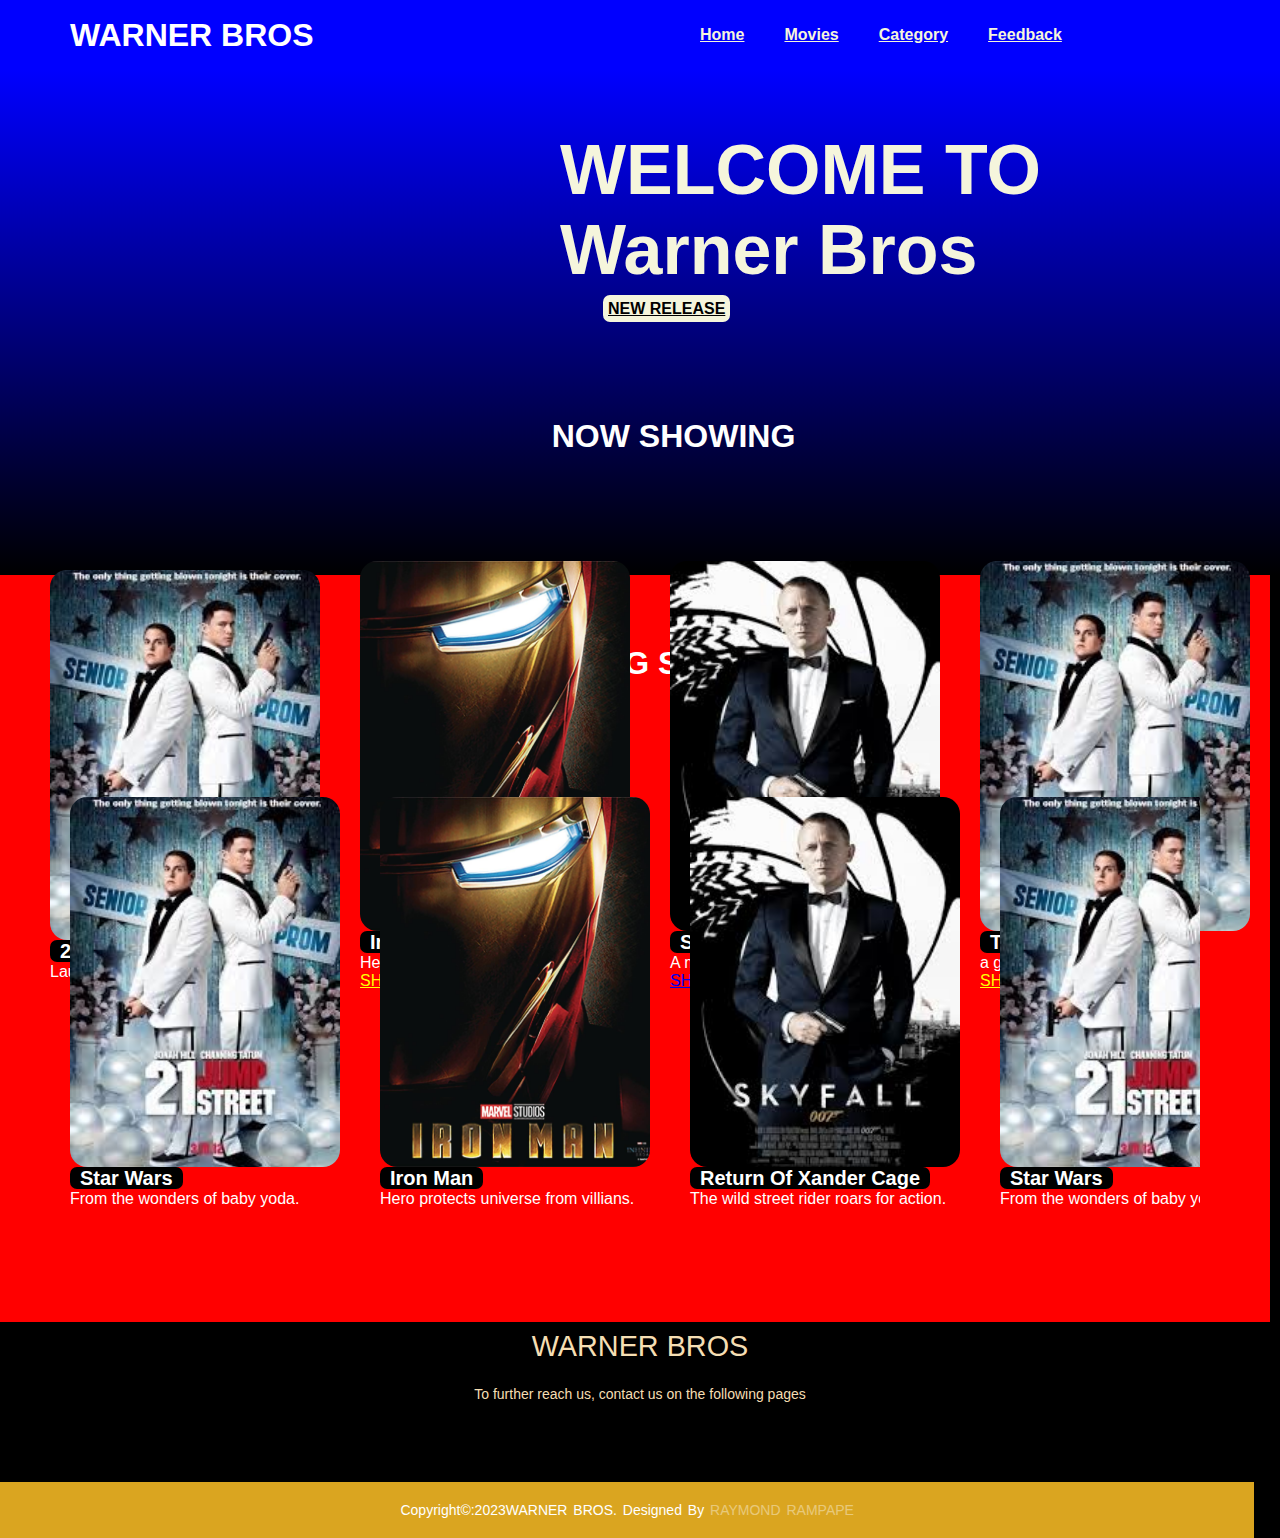
<file: index.html>
<html lang="en">

<head>
    <meta charset="UTF-8">
    <meta http-equiv="X-UA-Compatible" content="IE=edge">
    <meta name="viewport" content="width=device-width, initial-scale=1.0">
    <link rel="stylesheet" href="style.css">


    <title>WARNER BROS</title>

</head>

<body>
    <div class="navbar ">
        <div class="navbar-container ">

            <div class="logo-container ">
                <h1 class="logo ">WARNER BROS</h1>
            </div>
            <div class="menu-container ">
                <ul class="menu-list ">
                    <a style="color: beige; " href="home.html " class="menu-list-item active ">Home</a>
                    <a style="color: beige; " href="movies.html " class="menu-list-item active ">Movies</a>
                    <a style="color: beige; " href="category.html " class="menu-list-item active ">Category</a>
                    <a style="color: beige; " href=".html " class="menu-list-item active ">Feedback</a>

                </ul>
            </div>
            <!-- <div class="profile-container ">
                <img class="profile-picture " src="profile picture.png " alt="profile picture ">
                <div class="profile-text-container ">
                    <span class="profile-text ">Profile</span>
                    <i class="fa-solid fa-circle-chevron-down "></i>
                </div> -->

        </div>
    </div>
    </div>

    </div>
    <div class="container ">
        <div class="content-container ">
            <div class="featured-content " style="background: linear-gradient(to bottom, blue,BLACK ), url(images.html/ftbackground.jpg); ">
                <h1 class="featured-title ">WELCOME TO Warner Bros</h1>
                <a href="showtimes.html " class="featured-display-button ">NEW RELEASE</a>
                <p class="featured-desc </p>Now premiering Premium quality Movies
    </div>
    <div class=" movie-list-container ">
        <h1 class="movie-list-title ">NOW SHOWING</h1>
        <div class="movie-list-wrapper ">
            <div class="movie-list ">
                <div class="movie-list-item ">
                    <img class="movie-list-item-img " src="images.html/movie1.jpg " alt=" ">
                    <span class="movie-list-item-title ">21 Jump Street</span>
                    <p class="movie-list-item-desc ">Laugh your head off.</p>
                  

                </div>
                <div class="movie-list-item ">
                    <img class="movie-list-item-img " src="images.html/movie2.jpg " alt=" ">
                    <span class="movie-list-item-title ">Iron Man</span>
                    <p class="movie-list-item-desc ">Hero protects universe from villians.</p>
                    <a style="color: yellow; " href="showtimes.html ">SHOW TIMES</a>

                </div>
                <div class="movie-list-item ">
                    <img class="movie-list-item-img " src="images.html/movie3.jpg " alt=" ">
                    <span class="movie-list-item-title ">SkyFall</span>
                    <p class="movie-list-item-desc ">A man on a Mission.</p>
                    <a style="color: d; " href="showtimes.html ">SHOW TIMES</a>

                </div>
                <div class="movie-list-item ">
                    <img class="movie-list-item-img " src="images.html/movie1.jpg " alt=" ">
                    <span class="movie-list-item-title ">The WATCH</span>
                    <p class="movie-list-item-desc "> a group of losers.</p>
                    <a style="color: yellow; " href="showtimes.html ">SHOW TIMES</a>
                </div>
                <div class="movie-list-item ">
                    <img class="movie-list-item-img " src="images.html/movie1.jpg " alt=" ">
                    <span class="movie-list-item-title "></span>
                    <p class="movie-list-item-desc ">From the wonders of baby yoda.</p>
                    <a style="color: yellow; " href="showtimes.html ">SHOW TIMES</a>

                </div>
                <div class="movie-list-item ">
                    <img class="movie-list-item-img " src="images.html/movie1.jpg " alt=" ">
                    <span class="movie-list-item-title ">Star Wars</span>
                    <p class="movie-list-item-desc ">From the wonders of baby yoda.</p>
                    <a style="color: yellow; " href="showtimes.html ">SHOW TIMES</a>

                </div>
                <div class="movie-list-item ">
                    <img class="movie-list-item-img " src="images.html/movie1.jpg " alt=" ">
                    <span class="movie-list-item-title ">John Wick </span>
                    <p class="movie-list-item-desc ">From the wonders of baby yoda.</p>
                  

                </div>
            </div>
            <i class="fa-solid fa-angle-right arrow "></i>

        </div>
    </div>
    <div class="movie-list-container ">
        <h1 class="movie-list-title ">COMING SOON</h1>
        <div class="movie-list-wrapper ">
            <div class="movie-list ">
                <div class="movie-list-item ">
                    <img class="movie-list-item-img " src="images.html/movie1.jpg " alt=" ">
                    <span class="movie-list-item-title ">Star Wars</span>
                    <p class="movie-list-item-desc ">From the wonders of baby yoda.</p>
                   

                </div>
                <div class="movie-list-item ">
                    <img class="movie-list-item-img " src="images.html/movie2.jpg " alt=" ">
                    <span class="movie-list-item-title ">Iron Man</span>
                    <p class="movie-list-item-desc ">Hero protects universe from villians.</p>
                   

                </div>
                <div class="movie-list-item ">
                    <img class="movie-list-item-img " src="images.html/movie3.jpg " alt=" ">
                    <span class="movie-list-item-title ">Return Of Xander Cage</span>
                    <p class="movie-list-item-desc ">The wild street rider roars for action.</p>
                   

                </div>
                <div class="movie-list-item ">
                    <img class="movie-list-item-img " src="images.html/movie1.jpg " alt=" ">
                    <span class="movie-list-item-title ">Star Wars</span>
                    <p class="movie-list-item-desc ">From the wonders of baby yoda.</p>
                   

                </div>
                <div class="movie-list-item ">
                    <img class="movie-list-item-img " src="images.html/movie1.jpg " alt=" ">
                    <span class="movie-list-item-title ">Star Wars</span>
                    <p class="movie-list-item-desc ">From the wonders of baby yoda.</p>
                   

                </div>
                <div class="movie-list-item ">
                    <img class="movie-list-item-img " src="images.html/movie1.jpg " alt=" ">
                    <span class="movie-list-item-title ">Star Wars</span>
                    <p class="movie-list-item-desc ">From the wonders of baby yoda.</p>
                   

                </div>
                <div class="movie-list-item ">
                    <img class="movie-list-item-img " src="images.html/movie1.jpg " alt=" ">
                    <span class="movie-list-item-title ">Star Wars</span>
                    <p class="movie-list-item-desc ">From the wonders of baby yoda.</p>
                   

                </div>
            </div>
            <i class="fa-solid fa-angle-right arrow "></i>

        </div>
    </div>
    <script src="wrk.js "></script>
    <footer>
        <div class="footer-content ">
            <h3>WARNER BROS</h3>
            <p>To further reach us, contact us on the following pages</p>
            <ul class="socials ">
                <li><a href="https://web.facebook.com/spotlightcinemascrystal/?_rdc=1&_rdr "><i class="fa-brands fa-facebook-square "></i></a></li>
                <li><a href="contacts.html "><i class="fa-solid fa-phone-flip "></i> </a></li>
                <li><a href="https://twitter.com/newcapitol?lang=en "><i class="fa-brands fa-twitter "></i></a></li>
                <li><a href="https://www.youtube.com/channel/UCnQ8BVtqp7qteRo2V6X9BBw "><i class="fa-brands fa-youtube "></i></a></li>
                <li><a href="https://www.instagram.com/crystaltheatrect/?hl=en "><i class="fa-brands fa-instagram "></i></a></li>

            </ul>
        </div>
        <div class="footer-bottom ">
            <p>copyright&copy:2023WARNER BROS. designed by <span>RAYMOND Rampape</span></p>
        </div>
    </footer>
    </body>

</html>
</file>
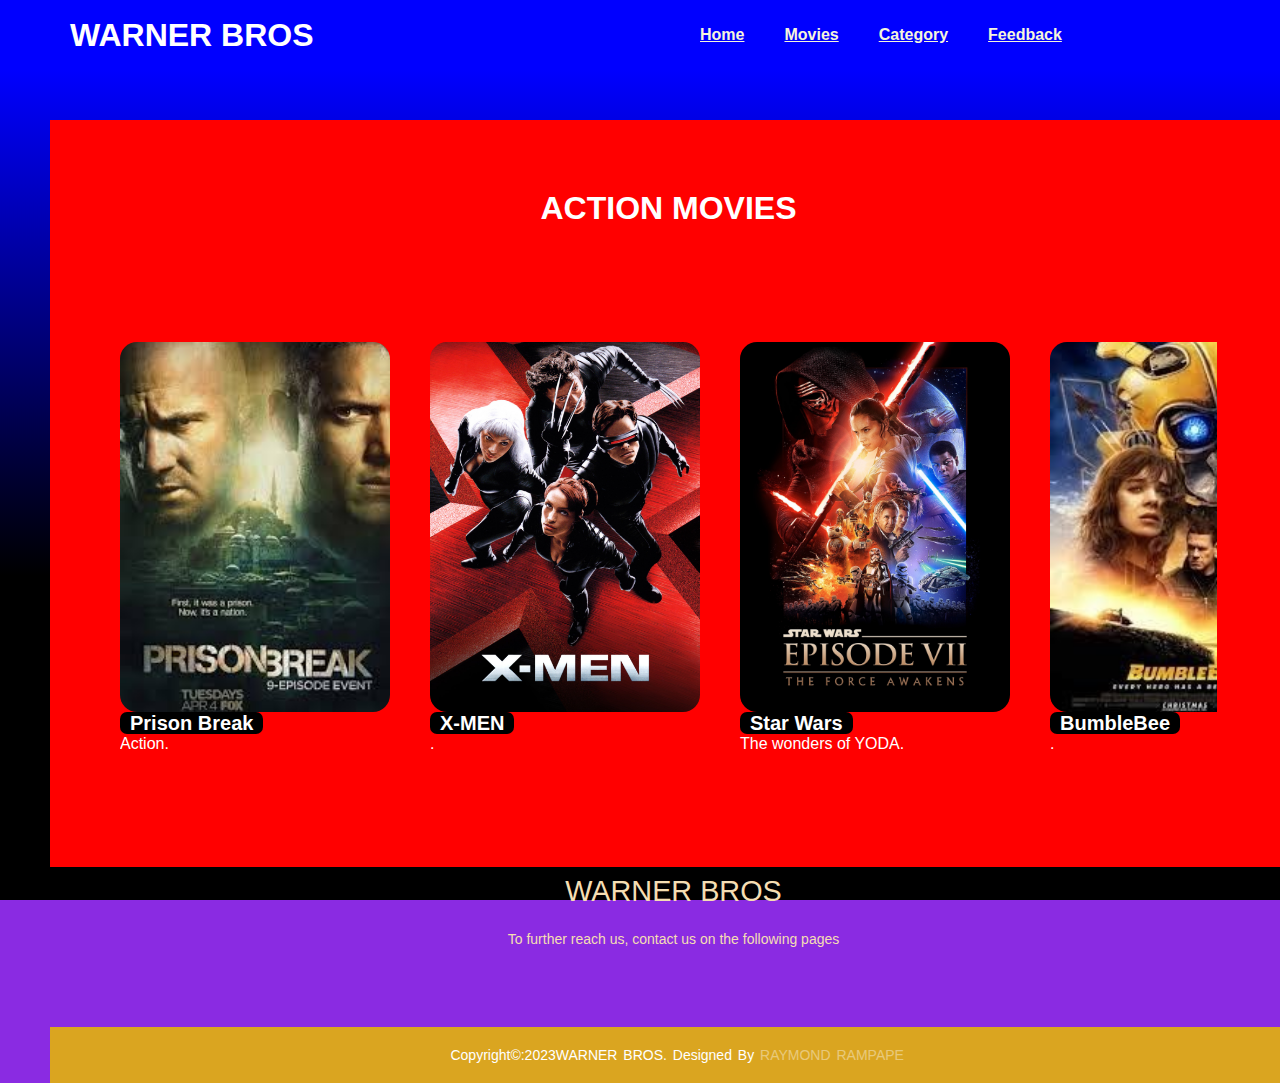
<file: action.html>
<html lang="en">

<head>
    <meta charset="UTF-8">
    <meta http-equiv="X-UA-Compatible" content="IE=edge">
    <meta name="viewport" content="width=device-width, initial-scale=1.0">
    <link rel="stylesheet" href="style.css">


    <title>WARNER BROS</title>

</head>

<body>
    <div class="navbar ">
        <div class="navbar-container ">

            <div class="logo-container ">
                <h1 class="logo ">WARNER BROS</h1>
            </div>
            <div class="menu-container ">
                <ul class="menu-list ">
                    <a style="color: beige; " href="home.html " class="menu-list-item active ">Home</a>
                    <a style="color: beige; " href="movies.html " class="menu-list-item active ">Movies</a>
                    <a style="color: beige; " href="category.html " class="menu-list-item active ">Category</a>
                  
                    <a style="color: beige; " href="Feedback.html " class="menu-list-item active ">Feedback</a>

                </ul>
            </div>
            <!-- <div class="profile-container ">
                <img class="profile-picture " src="profile picture.png " alt="profile picture ">
                <div class="profile-text-container ">
                    <span class="profile-text ">Profile</span>
                    <i class="fa-solid fa-circle-chevron-down "></i>
                </div> -->

        </div>
    </div>
    </div>

    </div>
    <div class="container ">
        <div class="content-container ">
            <div class="featured-content " style="background: linear-gradient(to bottom, blue, black), url(); ">
                <!-- <h1 class="featured-title ">Venom</h1> 
            <a href="showtimes.html " class="featured-display-button ">NEW RELEASE</a>
        <p class="featured-desc ">Now premiering the new and exclusive Venom, feast your eyes on the greatest 2022 has to start with, to view showtimes click below.</p>
        </div> -->
                <div class="movie-list-container ">
                    <h1 class="movie-list-title ">ACTION MOVIES</h1>
                    <div class="movie-list-wrapper ">
                        <div class="movie-list ">
                            <div class="movie-list-item ">
                                <img class="movie-list-item-img " src="images.html/action1.jpg " alt=" ">
                                <span class="movie-list-item-title ">Prison Break</span>
                                <p class="movie-list-item-desc ">Action.</p>
                               

                            </div>
                            <div class="movie-list-item ">
                                <img class="movie-list-item-img " src="images.html/action2.jpg " alt=" ">
                                <span class="movie-list-item-title ">X-MEN</span>
                                <p class="movie-list-item-desc "> .</p>
                               

                            </div>
                            <div class="movie-list-item ">
                                <img class="movie-list-item-img " src="images.html/action3.jpg " alt=" ">
                                <span class="movie-list-item-title ">Star Wars</span>
                                <p class="movie-list-item-desc ">The wonders of YODA.</p>
                               

                            </div>
                            <div class="movie-list-item ">
                                <img class="movie-list-item-img " src="images.html/action4.jpg " alt=" ">
                                <span class="movie-list-item-title ">BumbleBee </span>
                                <p class="movie-list-item-desc ">.</p>
                               
                            </div>
                            <div class="movie-list-item ">
                                <img class="movie-list-item-img " src="images.html/action5.jpg " alt=" ">
                                <span class="movie-list-item-title ">Tomb Raider</span>
                                <p class="movie-list-item-desc ">.</p>
                               

                            </div>
                            <div class="movie-list-item ">
                                <img class="movie-list-item-img " src="images.html/action6.jpg " alt=" ">
                                <span class="movie-list-item-title ">Knight And Day</span>
                                <p class="movie-list-item-desc ">Tom cruise .</p>
                               

                            </div>
                            <div class="movie-list-item ">
                                <img class="movie-list-item-img " src="images.html/action7.jpg " alt=" ">
                                <span class="movie-list-item-title ">WonderWoman</span>
                                <p class="movie-list-item-desc ">The master of a whip</p>
                                <a style="color:black; " href="showtimes.html ">SHOW TIMES</a>

                            </div>
                        </div>
                        <i class="fa-solid fa-angle-right arrow "></i>

                    </div>
                </div>
                <!-- <div class="movie-list-container ">
    <h1 class="movie-list-title ">COMING SOON</h1>
    <div class="movie-list-wrapper ">
        <div class="movie-list ">
            <div class="movie-list-item ">
                <img class="movie-list-item-img " src="images.html/movie1.jpg " alt=" ">
                <span class="movie-list-item-title ">Star Wars</span>
                <p class="movie-list-item-desc ">From the wonders of baby yoda.</p>
                <a style="color: red; " href="showtimes2.html ">SHOW TIMES</a>

            </div>
            <div class="movie-list-item ">
                <img class="movie-list-item-img " src="images.html/movie2.jpg " alt=" ">
                <span class="movie-list-item-title ">Iron Man</span>
                <p class="movie-list-item-desc ">Hero protects universe from villians.</p>
                <a style="color: red; " href="showtimes2.html ">SHOW TIMES</a>

            </div>
            <div class="movie-list-item ">
                <img class="movie-list-item-img " src="images.html/movie3.jpg " alt=" ">
                <span class="movie-list-item-title ">Return Of Xander Cage</span>
                <p class="movie-list-item-desc ">The wild street rider roars for action.</p>
                <a style="color: red; " href="showtimes2.html ">SHOW TIMES</a>

        </div>
        <div class="movie-list-item ">
            <img class="movie-list-item-img " src="images.html/movie1.jpg " alt=" ">
            <span class="movie-list-item-title ">Star Wars</span>
            <p class="movie-list-item-desc ">From the wonders of baby yoda.</p>
            <a style="color: red; " href="showtimes2.html ">SHOW TIMES</a>

        </div>
        <div class="movie-list-item ">
            <img class="movie-list-item-img " src="images.html/movie1.jpg " alt=" ">
            <span class="movie-list-item-title ">Star Wars</span>
            <p class="movie-list-item-desc ">From the wonders of baby yoda.</p>
            <a style="color: red; " href="showtimes2.html ">SHOW TIMES</a>

        </div>
        <div class="movie-list-item ">
            <img class="movie-list-item-img " src="images.html/movie1.jpg " alt=" ">
            <span class="movie-list-item-title ">Star Wars</span>
            <p class="movie-list-item-desc ">From the wonders of baby yoda.</p>
            <a style="color: red; " href="showtimes2.html ">SHOW TIMES</a>

        </div>
        <div class="movie-list-item ">
            <img class="movie-list-item-img " src="images.html/movie1.jpg " alt=" ">
            <span class="movie-list-item-title ">Star Wars</span>
            <p class="movie-list-item-desc ">From the wonders of baby yoda.</p>
            <a style="color: red; " href="showtimes2.html ">SHOW TIMES</a>

        </div>
    </div>
            <i class="fa-solid fa-angle-right arrow "></i>
            
        </div>
    </div> -->
                <script src="wrk.js "></script>
                <footer>
                    <div class="footer-content ">
                        <h3>WARNER BROS</h3>
                        <p>To further reach us, contact us on the following pages</p>
                        <ul class="socials ">
                            <li><a href="https://web.facebook.com/spotlightcinemascrystal/?_rdc=1&_rdr "><i class="fa-brands fa-facebook-square "></i></a></li>
                            <li><a href="contacts.html "><i class="fa-solid fa-phone-flip "></i> </a></li>
                            <li><a href="https://twitter.com/newcapitol?lang=en "><i class="fa-brands fa-twitter "></i></a></li>
                            <li><a href="https://www.youtube.com/channel/UCe-K8nBrWFaHBvNmqzhHHtQ "><i class="fa-brands fa-youtube "></i></a></li>
                            <li><a href="https://www.instagram.com/crystaltheatrect/?hl=en "><i class="fa-brands fa-instagram "></i></a></li>

                        </ul>
                    </div>
                    <div class="footer-bottom ">
                        <p>copyright&copy:2023WARNER BROS. designed by <span>RAYMOND Rampape</span></p>
                    </div>
                </footer>
</body>

</html>
</file>
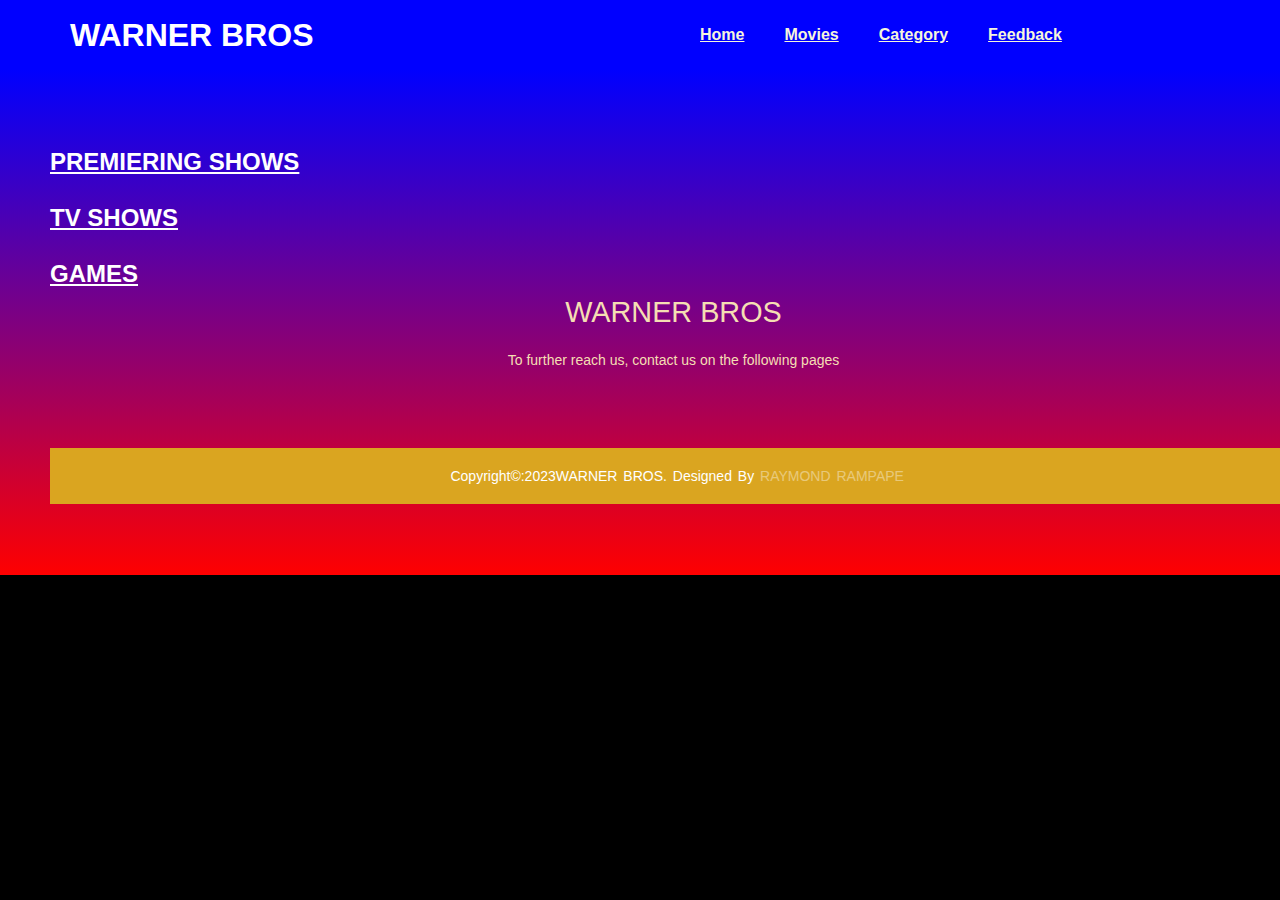
<file: category.html>
<html lang="en">

<head>
    <meta charset="UTF-8">
    <meta http-equiv="X-UA-Compatible" content="IE=edge">
    <meta name="viewport" content="width=device-width, initial-scale=1.0">
    <link rel="stylesheet" href="style.css">


    <title>WARNER BROS</title>

</head>

<body>
    <div class="navbar ">
        <div class="navbar-container ">

            <div class="logo-container ">
                <h1 class="logo ">WARNER BROS</h1>
            </div>
            <div class="menu-container ">
                <ul class="menu-list ">
                    <a style="color: beige; " href="home.html " class="menu-list-item active ">Home</a>
                    <a style="color: beige; " href="movies.html " class="menu-list-item active ">Movies</a>
                    <a style="color: beige; " href="category.html " class="menu-list-item active ">Category</a>
                  
                    <a style="color: beige; " href="Feedback.html " class="menu-list-item active ">Feedback</a>

                </ul>
            </div>
            <!-- <div class="profile-container ">
                <img class="profile-picture " src="profile picture.png " alt="profile picture ">
                <div class="profile-text-container ">
                    <span class="profile-text ">Profile</span>
                    <i class="fa-solid fa-circle-chevron-down "></i>
                </div> -->

        </div>
    </div>
    </div>

    </div>
    <div class="container ">
        <div class="content-container ">
            <div class="featured-content " style="background: linear-gradient(to bottom, blue, red), url(); ">
                <!-- <h1 class="featured-title ">Venom</h1>
            <a href="showtimes.html " class="featured-display-button ">NEW RELEASE</a>
        <p class="featured-desc ">Now premiering the new and exclusive Venom, feast your eyes on the greatest 2022 has to start with, to view showtimes click below.</p>
        </div> -->
                <div>
                    <i class="fa-solid fa-bars luno "></i>
                    <h2>
                        <br>
                        <a style="color:white; " href="action.html ">PREMIERING SHOWS</a><br>
                        <br>
                        <a style="color:white; " href="comedy.html ">TV SHOWS</a><br>
                        <br>
                        <a style="color: white; " href="horror.html ">GAMES</a><br>



                    </h2>
                </div>
                <!-- <div class="movie-list-container ">
            <h1 class="movie-list-title ">NOW SHOWING</h1>
            <div class="movie-list-wrapper ">
                <div class="movie-list ">
                    <div class="movie-list-item ">
                        <img class="movie-list-item-img " src="images.html/movie1.jpg " alt=" ">
                        <span class="movie-list-item-title ">Star Wars</span>
                        <p class="movie-list-item-desc ">From the wonders of baby yoda.</p>
                        <a style="color: red; " href="showtimes.html ">SHOW TIMES</a>

                    </div>
                    <div class="movie-list-item ">
                        <img class="movie-list-item-img " src="images.html/movie2.jpg " alt=" ">
                        <span class="movie-list-item-title ">Iron Man</span>
                        <p class="movie-list-item-desc ">Hero protects universe from villians.</p>
                        <a style="color: red; " href="showtimes.html ">SHOW TIMES</a>

                    </div><div class="movie-list-item ">
                        <img class="movie-list-item-img " src="images.html/movie3.jpg " alt=" ">
                        <span class="movie-list-item-title ">Return Of Xander Cage</span>
                        <p class="movie-list-item-desc ">The wild street rider roars for action.</p>
                        <a style="color: red; " href="showtimes.html ">SHOW TIMES</a>
                   
            </div>
            <div class="movie-list-item ">
                <img class="movie-list-item-img " src="images.html/movie1.jpg " alt=" ">
                <span class="movie-list-item-title ">Star Wars</span>
                <p class="movie-list-item-desc ">From the wonders of baby yoda.</p>
                <a style="color: red; " href="showtimes.html ">SHOW TIMES</a>
            </div>
            <div class="movie-list-item ">
                <img class="movie-list-item-img " src="images.html/movie1.jpg " alt=" ">
                <span class="movie-list-item-title ">Star Wars</span>
                <p class="movie-list-item-desc ">From the wonders of baby yoda.</p>
                <a style="color: red; " href="showtimes.html ">SHOW TIMES</a>

            </div>
            <div class="movie-list-item ">
                <img class="movie-list-item-img " src="images.html/movie1.jpg " alt=" ">
                <span class="movie-list-item-title ">Star Wars</span>
                <p class="movie-list-item-desc ">From the wonders of baby yoda.</p>
                <a style="color: red; " href="showtimes.html ">SHOW TIMES</a>

            </div>
            <div class="movie-list-item ">
                <img class="movie-list-item-img " src="images.html/movie1.jpg " alt=" ">
                <span class="movie-list-item-title ">Star Wars</span>
                <p class="movie-list-item-desc ">From the wonders of baby yoda.</p>
                <a style="color: red; " href="showtimes.html ">SHOW TIMES</a>

            </div>
        </div>
        <i class="fa-solid fa-angle-right arrow "></i>
      
    </div> -->
                <!-- </div>
<div class="movie-list-container ">
    <h1 class="movie-list-title ">COMING SOON</h1>
    <div class="movie-list-wrapper ">
        <div class="movie-list ">
            <div class="movie-list-item ">
                <img class="movie-list-item-img " src="images.html/movie1.jpg " alt=" ">
                <span class="movie-list-item-title ">Star Wars</span>
                <p class="movie-list-item-desc ">From the wonders of baby yoda.</p>
                <a style="color: red; " href="showtimes.html ">SHOW TIMES</a>

            </div>
            <div class="movie-list-item ">
                <img class="movie-list-item-img " src="images.html/movie2.jpg " alt=" ">
                <span class="movie-list-item-title ">Iron Man</span>
                <p class="movie-list-item-desc ">Hero protects universe from villians.</p>
                <a style="color: red; " href="showtimes.html ">SHOW TIMES</a>

            </div>
            <div class="movie-list-item ">
                <img class="movie-list-item-img " src="images.html/movie3.jpg " alt=" ">
                <span class="movie-list-item-title ">Return Of Xander Cage</span>
                <p class="movie-list-item-desc ">The wild street rider roars for action.</p>
                <a style="color: red; " href="showtimes.html ">SHOW TIMES</a>

        </div>
        <div class="movie-list-item ">
            <img class="movie-list-item-img " src="images.html/movie1.jpg " alt=" ">
            <span class="movie-list-item-title ">Star Wars</span>
            <p class="movie-list-item-desc ">From the wonders of baby yoda.</p>
            <a style="color: red; " href="showtimes.html ">SHOW TIMES</a>

        </div>
        <div class="movie-list-item ">
            <img class="movie-list-item-img " src="images.html/movie1.jpg " alt=" ">
            <span class="movie-list-item-title ">Star Wars</span>
            <p class="movie-list-item-desc ">From the wonders of baby yoda.</p>
            <a style="color: red; " href="showtimes.html ">SHOW TIMES</a>

        </div>
        <div class="movie-list-item ">
            <img class="movie-list-item-img " src="images.html/movie1.jpg " alt=" ">
            <span class="movie-list-item-title ">Star Wars</span>
            <p class="movie-list-item-desc ">From the wonders of baby yoda.</p>
            <a style="color: red; " href="showtimes.html ">SHOW TIMES</a>

        </div>
        <div class="movie-list-item ">
            <img class="movie-list-item-img " src="images.html/movie1.jpg " alt=" ">
            <span class="movie-list-item-title ">Star Wars</span>
            <p class="movie-list-item-desc ">From the wonders of baby yoda.</p>
            <a style="color: red; " href="showtimes.html ">SHOW TIMES</a>

        </div>
    </div>
            <i class="fa-solid fa-angle-right arrow "></i>
            
        </div>
    </div>
    <script src="wrk.js "></script> -->
                <footer>
                    <div class="footer-content ">
                        <h3>WARNER BROS</h3>
                        <p>To further reach us, contact us on the following pages</p>
                        <ul class="socials ">
                            <li><a href="https://web.facebook.com/spotlightcinemascrystal/?_rdc=1&_rdr "><i class="fa-brands fa-facebook-square "></i></a></li>
                            <li><a href="contacts.html "><i class="fa-solid fa-phone-flip "></i> </a></li>
                            <li><a href="https://twitter.com/newcapitol?lang=en "><i class="fa-brands fa-twitter "></i></a></li>
                            <li><a href="https://www.youtube.com/channel/UCe-K8nBrWFaHBvNmqzhHHtQ "><i class="fa-brands fa-youtube "></i></a></li>
                            <li><a href="https://www.instagram.com/crystaltheatrect/?hl=en "><i class="fa-brands fa-instagram "></i></a></li>

                        </ul>
                    </div>
                    <div class="footer-bottom ">
                        <p>copyright&copy:2023WARNER BROS. designed by <span>RAYMOND Rampape</span></p>
                    </div>
                </footer>
</body>

</html>
</file>
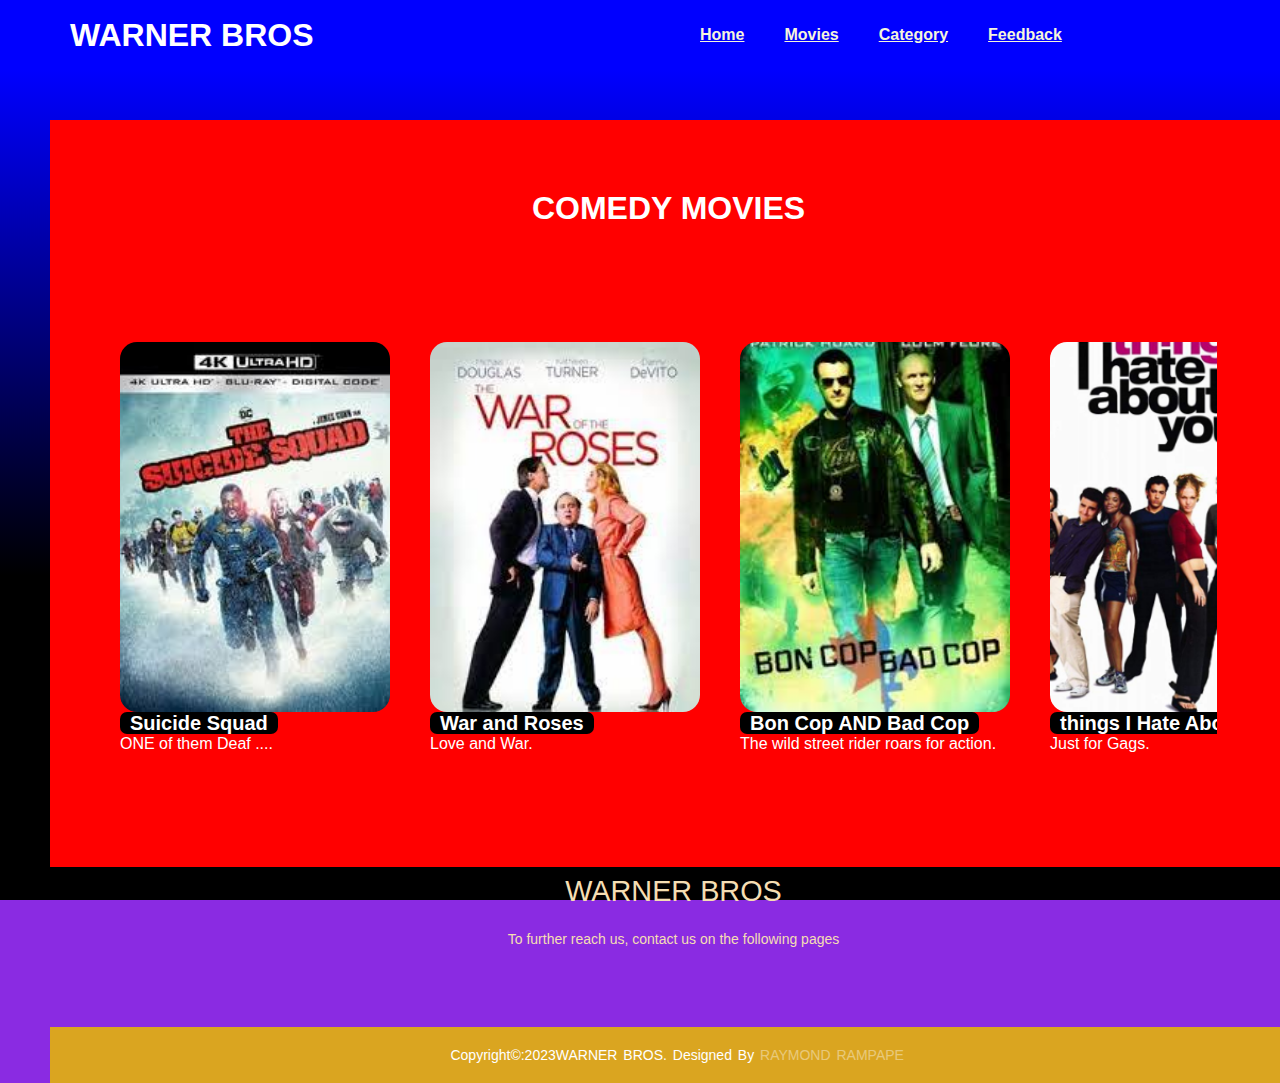
<file: comedy.html>
<html lang="en">

<head>
    <meta charset="UTF-8">
    <meta http-equiv="X-UA-Compatible" content="IE=edge">
    <meta name="viewport" content="width=device-width, initial-scale=1.0">
    <link rel="stylesheet" href="style.css">


    <title>WARNER BROS</title>

</head>

<body>
    <div class="navbar ">
        <div class="navbar-container ">

            <div class="logo-container ">
                <h1 class="logo ">WARNER BROS</h1>
            </div>
            <div class="menu-container ">
                <ul class="menu-list ">
                    <a style="color: beige; " href="home.html " class="menu-list-item active ">Home</a>
                    <a style="color: beige; " href="movies.html " class="menu-list-item active ">Movies</a>
                    <a style="color: beige; " href="category.html " class="menu-list-item active ">Category</a>
                   
                    <a style="color: beige; " href="Feedback.html " class="menu-list-item active ">Feedback</a>

                </ul>
            </div>
            <!-- <div class="profile-container ">
                <img class="profile-picture " src="profile picture.png " alt="profile picture ">
                <div class="profile-text-container ">
                    <span class="profile-text ">Profile</span>
                    <i class="fa-solid fa-circle-chevron-down "></i>
                </div> -->

        </div>
    </div>
    </div>

    </div>
    <div class="container ">
        <div class="content-container ">
            <div class="featured-content " style="background: linear-gradient(to bottom, blue, black), url(); ">
                <!-- <h1 class="featured-title ">Venom</h1> 
            <a href="showtimes.html " class="featured-display-button ">NEW RELEASE</a>
        <p class="featured-desc ">Now premiering the new and exclusive Venom, feast your eyes on the greatest 2022 has to start with, to view showtimes click below.</p>
        </div> -->
                <div class="movie-list-container ">
                    <h1 class="movie-list-title ">COMEDY MOVIES</h1>
                    <div class="movie-list-wrapper ">
                        <div class="movie-list ">
                            <div class="movie-list-item ">
                                <img class="movie-list-item-img " src="images.html/comedy1.jpg " alt=" ">
                                <span class="movie-list-item-title ">Suicide Squad</span>
                                <p class="movie-list-item-desc ">ONE of them Deaf ....</p>
                               

                            </div>
                            <div class="movie-list-item ">
                                <img class="movie-list-item-img " src="images.html/comedy2.jpg " alt=" ">
                                <span class="movie-list-item-title ">War and Roses</span>
                                <p class="movie-list-item-desc ">Love and War.</p>
                               

                            </div>
                            <div class="movie-list-item ">
                                <img class="movie-list-item-img " src="images.html/comedy3.jpg " alt=" ">
                                <span class="movie-list-item-title ">Bon Cop AND Bad Cop</span>
                                <p class="movie-list-item-desc ">The wild street rider roars for action.</p>
                               

                            </div>
                            <div class="movie-list-item ">
                                <img class="movie-list-item-img " src="images.html/comedy4.jpg " alt=" ">
                                <span class="movie-list-item-title ">things I Hate About YOU</span>
                                <p class="movie-list-item-desc ">Just for Gags.</p>
                               
                            </div>
                            <div class="movie-list-item ">
                                <img class="movie-list-item-img " src="images.html/comedy5.jpg " alt=" ">
                                <span class="movie-list-item-title ">Pitch Perfect</span>
                                <p class="movie-list-item-desc ">Singing .</p>
                               

                            </div>
                            <div class="movie-list-item ">
                                <img class="movie-list-item-img " src="images.html/comedy6.jpg " alt=" ">
                                <span class="movie-list-item-title ">2 Guns</span>
                                <p class="movie-list-item-desc ">2 idiots with Guns.</p>
                               

                            </div>
                            <div class="movie-list-item ">
                                <img class="movie-list-item-img " src="images.html/comedy7.jpg " alt=" ">
                                <span class="movie-list-item-title ">Madea</span>
                                <p class="movie-list-item-desc ">Madea .</p>
                               

                            </div>
                        </div>
                        <i class="fa-solid fa-angle-right arrow "></i>

                    </div>
                </div>
                <!-- <div class="movie-list-container ">
    <h1 class="movie-list-title ">COMING SOON</h1>
    <div class="movie-list-wrapper ">
        <div class="movie-list ">
            <div class="movie-list-item ">
                <img class="movie-list-item-img " src="images.html/movie1.jpg " alt=" ">
                <span class="movie-list-item-title ">Star Wars</span>
                <p class="movie-list-item-desc ">From the wonders of baby yoda.</p>
                <a style="color: red; " href="showtimes2.html ">SHOW TIMES</a>

            </div>
            <div class="movie-list-item ">
                <img class="movie-list-item-img " src="images.html/movie2.jpg " alt=" ">
                <span class="movie-list-item-title ">Iron Man</span>
                <p class="movie-list-item-desc ">Hero protects universe from villians.</p>
                <a style="color: red; " href="showtimes2.html ">SHOW TIMES</a>

            </div>
            <div class="movie-list-item ">
                <img class="movie-list-item-img " src="images.html/movie3.jpg " alt=" ">
                <span class="movie-list-item-title ">Return Of Xander Cage</span>
                <p class="movie-list-item-desc ">The wild street rider roars for action.</p>
                <a style="color: red; " href="showtimes2.html ">SHOW TIMES</a>

        </div>
        <div class="movie-list-item ">
            <img class="movie-list-item-img " src="images.html/movie1.jpg " alt=" ">
            <span class="movie-list-item-title ">Star Wars</span>
            <p class="movie-list-item-desc ">From the wonders of baby yoda.</p>
            <a style="color: red; " href="showtimes2.html ">SHOW TIMES</a>

        </div>
        <div class="movie-list-item ">
            <img class="movie-list-item-img " src="images.html/movie1.jpg " alt=" ">
            <span class="movie-list-item-title ">Star Wars</span>
            <p class="movie-list-item-desc ">From the wonders of baby yoda.</p>
            <a style="color: red; " href="showtimes2.html ">SHOW TIMES</a>

        </div>
        <div class="movie-list-item ">
            <img class="movie-list-item-img " src="images.html/movie1.jpg " alt=" ">
            <span class="movie-list-item-title ">Star Wars</span>
            <p class="movie-list-item-desc ">From the wonders of baby yoda.</p>
            <a style="color: red; " href="showtimes2.html ">SHOW TIMES</a>

        </div>
        <div class="movie-list-item ">
            <img class="movie-list-item-img " src="images.html/movie1.jpg " alt=" ">
            <span class="movie-list-item-title ">Star Wars</span>
            <p class="movie-list-item-desc ">From the wonders of baby yoda.</p>
            <a style="color: red; " href="showtimes2.html ">SHOW TIMES</a>

        </div>
    </div>
            <i class="fa-solid fa-angle-right arrow "></i>
            
        </div>
    </div> -->
                <script src="wrk.js "></script>
                <footer>
                    <div class="footer-content ">
                        <h3>WARNER BROS</h3>
                        <p>To further reach us, contact us on the following pages</p>
                        <ul class="socials ">
                            <li><a href="https://web.facebook.com/spotlightDiamongtheatre/?_rdc=1&_rdr "><i class="fa-brands fa-facebook-square "></i></a></li>
                            <li><a href="contacts.html "><i class="fa-solid fa-phone-flip "></i> </a></li>
                            <li><a href="https://twitter.com/newcapitol?lang=en "><i class="fa-brands fa-twitter "></i></a></li>
                            <li><a href="https://www.youtube.com/channel/UCe-K8nBrWFaHBvNmqzhHHtQ "><i class="fa-brands fa-youtube "></i></a></li>
                            <li><a href="https://www.instagram.com/DiamondTheatre/?hl=en "><i class="fa-brands fa-instagram "></i></a></li>

                        </ul>
                    </div>
                    <div class="footer-bottom ">
                        <p>copyright&copy:2023WARNER BROS. designed by <span>RAYMOND Rampape</span></p>
                    </div>
                </footer>
</body>

</html>
</file>
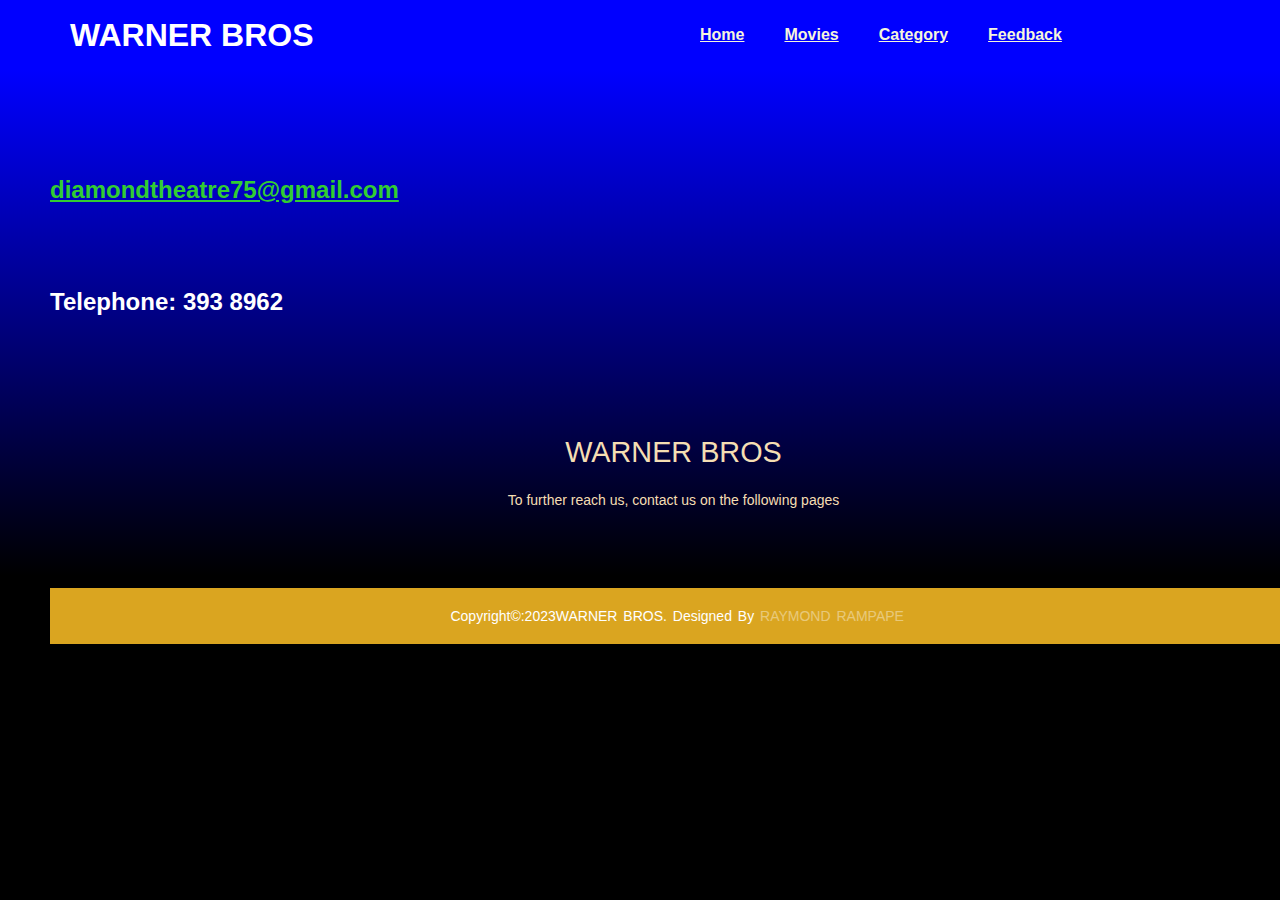
<file: contacts.html>
<html lang="en">

<head>
    <meta charset="UTF-8">
    <meta http-equiv="X-UA-Compatible" content="IE=edge">
    <meta name="viewport" content="width=device-width, initial-scale=1.0">
    <link rel="stylesheet" href="style.css">


    <title>WARNER BROS</title>

</head>

<body>
    <div class="navbar ">
        <div class="navbar-container ">

            <div class="logo-container ">
                <h1 class="logo ">WARNER BROS</h1>
            </div>
            <div class="menu-container ">
                <ul class="menu-list ">
                    <a style="color: beige; " href="home.html " class="menu-list-item active ">Home</a>
                    <a style="color: beige; " href="movies.html " class="menu-list-item active ">Movies</a>
                    <a style="color: beige; " href="category.html " class="menu-list-item active ">Category</a>
                  
                    <a style="color: beige; " href="Feedback.html " class="menu-list-item active ">Feedback</a>

                </ul>
            </div>
            <!-- <div class="profile-container ">
                <img class="profile-picture " src="profile picture.png " alt="profile picture ">
                <div class="profile-text-container ">
                    <span class="profile-text ">Profile</span>
                    <i class="fa-solid fa-circle-chevron-down "></i>
                </div> -->

        </div>
    </div>
    </div>

    </div>
    <div class="container ">
        <div class="content-container ">
            <div class="featured-content " style="background: linear-gradient(to bottom, blue, black), url(images.html/ftbackground.jpg); ">
                <div>
                    <h2><br>
                        <br>
                        <a style="color:limegreen ; " href="diamondtheatre75@gmail.com ">diamondtheatre75@gmail.com</a><br><br>
                        <br>
                        <br>
                        <p>Telephone: 393 8962</p><br>
                        <br>
                        <br>
                        <br>
                    </h2>
                </div>
                <!-- <h1 class="featured-title ">Venom</h1>
            <a href="showtimes2.html " class="featured-display-button ">OUT ON!</a>
        <p class="featured-desc ">Now premiering the new and exclusive Venom, feast your eyes on the greatest 2022 has to start with, to view showtimes click below.</p>
        </div> -->
                <!-- <div class="movie-list-container ">
            <h1 class="movie-list-title ">NOW SHOWING</h1>
            <div class="movie-list-wrapper ">
                <div class="movie-list ">
                    <div class="movie-list-item ">
                        <img class="movie-list-item-img " src="images.html/movie1.jpg " alt=" ">
                        <span class="movie-list-item-title ">Star Wars</span>
                        <p class="movie-list-item-desc ">From the wonders of baby yoda.</p>
                        <a style="color: red; " href="showtimes.html ">SHOW TIMES</a>

                    </div>
                    <div class="movie-list-item ">
                        <img class="movie-list-item-img " src="images.html/movie2.jpg " alt=" ">
                        <span class="movie-list-item-title ">Iron Man</span>
                        <p class="movie-list-item-desc ">Hero protects universe from villians.</p>
                        <a style="color: red; " href="showtimes.html ">SHOW TIMES</a>

                    </div><div class="movie-list-item ">
                        <img class="movie-list-item-img " src="images.html/movie3.jpg " alt=" ">
                        <span class="movie-list-item-title ">Return Of Xander Cage</span>
                        <p class="movie-list-item-desc ">The wild street rider roars for action.</p>
                        <a style="color: red; " href="showtimes.html ">SHOW TIMES</a>
                   
            </div>
            <div class="movie-list-item ">
                <img class="movie-list-item-img " src="images.html/movie1.jpg " alt=" ">
                <span class="movie-list-item-title ">Star Wars</span>
                <p class="movie-list-item-desc ">From the wonders of baby yoda.</p>
                <a style="color: red; " href="showtimes.html ">SHOW TIMES</a>
            </div>
            <div class="movie-list-item ">
                <img class="movie-list-item-img " src="images.html/movie1.jpg " alt=" ">
                <span class="movie-list-item-title ">Star Wars</span>
                <p class="movie-list-item-desc ">From the wonders of baby yoda.</p>
                <a style="color: red; " href="showtimes.html ">SHOW TIMES</a>

            </div>
            <div class="movie-list-item ">
                <img class="movie-list-item-img " src="images.html/movie1.jpg " alt=" ">
                <span class="movie-list-item-title ">Star Wars</span>
                <p class="movie-list-item-desc ">From the wonders of baby yoda.</p>
                <a style="color: red; " href="showtimes.html ">SHOW TIMES</a>

            </div>
            <div class="movie-list-item ">
                <img class="movie-list-item-img " src="images.html/movie1.jpg " alt=" ">
                <span class="movie-list-item-title ">Star Wars</span>
                <p class="movie-list-item-desc ">From the wonders of baby yoda.</p>
                <a style="color: red; " href="showtimes.html ">SHOW TIMES</a>

            </div>
        </div>
        <i class="fa-solid fa-angle-right arrow "></i>
      
    </div>
</div>
<div class="movie-list-container ">
    <h1 class="movie-list-title ">COMING SOON</h1>
    <div class="movie-list-wrapper ">
        <div class="movie-list ">
            <div class="movie-list-item ">
                <img class="movie-list-item-img " src="images.html/movie1.jpg " alt=" ">
                <span class="movie-list-item-title ">Star Wars</span>
                <p class="movie-list-item-desc ">From the wonders of baby yoda.</p>
                <a style="color: red; " href="showtimes2.html ">SHOW TIMES</a>

            </div>
            <div class="movie-list-item ">
                <img class="movie-list-item-img " src="images.html/movie2.jpg " alt=" ">
                <span class="movie-list-item-title ">Iron Man</span>
                <p class="movie-list-item-desc ">Hero protects universe from villians.</p>
                <a style="color: red; " href="showtimes2.html ">SHOW TIMES</a>

            </div>
            <div class="movie-list-item ">
                <img class="movie-list-item-img " src="images.html/movie3.jpg " alt=" ">
                <span class="movie-list-item-title ">Return Of Xander Cage</span>
                <p class="movie-list-item-desc ">The wild street rider roars for action.</p>
                <a style="color: red; " href="showtimes2.html ">SHOW TIMES</a>

        </div>
        <div class="movie-list-item ">
            <img class="movie-list-item-img " src="images.html/movie1.jpg " alt=" ">
            <span class="movie-list-item-title ">Star Wars</span>
            <p class="movie-list-item-desc ">From the wonders of baby yoda.</p>
            <a style="color: red; " href="showtimes2.html ">SHOW TIMES</a>

        </div>
        <div class="movie-list-item ">
            <img class="movie-list-item-img " src="images.html/movie1.jpg " alt=" ">
            <span class="movie-list-item-title ">Star Wars</span>
            <p class="movie-list-item-desc ">From the wonders of baby yoda.</p>
            <a style="color: red; " href="showtimes2.html ">SHOW TIMES</a>

        </div>
        <div class="movie-list-item ">
            <img class="movie-list-item-img " src="images.html/movie1.jpg " alt=" ">
            <span class="movie-list-item-title ">Star Wars</span>
            <p class="movie-list-item-desc ">From the wonders of baby yoda.</p>
            <a style="color: red; " href="showtimes2.html ">SHOW TIMES</a>

        </div>
        <div class="movie-list-item ">
            <img class="movie-list-item-img " src="images.html/movie1.jpg " alt=" ">
            <span class="movie-list-item-title ">Star Wars</span>
            <p class="movie-list-item-desc ">From the wonders of baby yoda.</p>
            <a style="color: red; " href="showtimes2.html ">SHOW TIMES</a>

        </div>
    </div>
            <i class="fa-solid fa-angle-right arrow "></i>
            
        </div>
    </div>
    <script src="wrk.js "></script> -->
                <footer>
                    <div class="footer-content ">
                        <h3>WARNER BROS</h3>
                        <p>To further reach us, contact us on the following pages</p>
                        <ul class="socials ">
                            <li><a href="https://web.facebook.com/spotlightcinemascrystal/?_rdc=1&_rdr "><i class="fa-brands fa-facebook-square "></i></a></li>
                            <li><a href="contacts.html "><i class="fa-solid fa-phone-flip "></i> </a></li>
                            <li><a href="https://twitter.com/newcapitol?lang=en "><i class="fa-brands fa-twitter "></i></a></li>
                            <li><a href="https://www.youtube.com/channel/UCe-K8nBrWFaHBvNmqzhHHtQ "><i class="fa-brands fa-youtube "></i></a></li>
                            <li><a href="https://www.instagram.com/crystaltheatrect/?hl=en "><i class="fa-brands fa-instagram "></i></a></li>

                        </ul>
                    </div>
                    <div class="footer-bottom ">
                        <p>copyright&copy:2023WARNER BROS. designed by <span>RAYMOND Rampape</span></p>
                    </div>
                </footer>
</body>

</html>
</file>
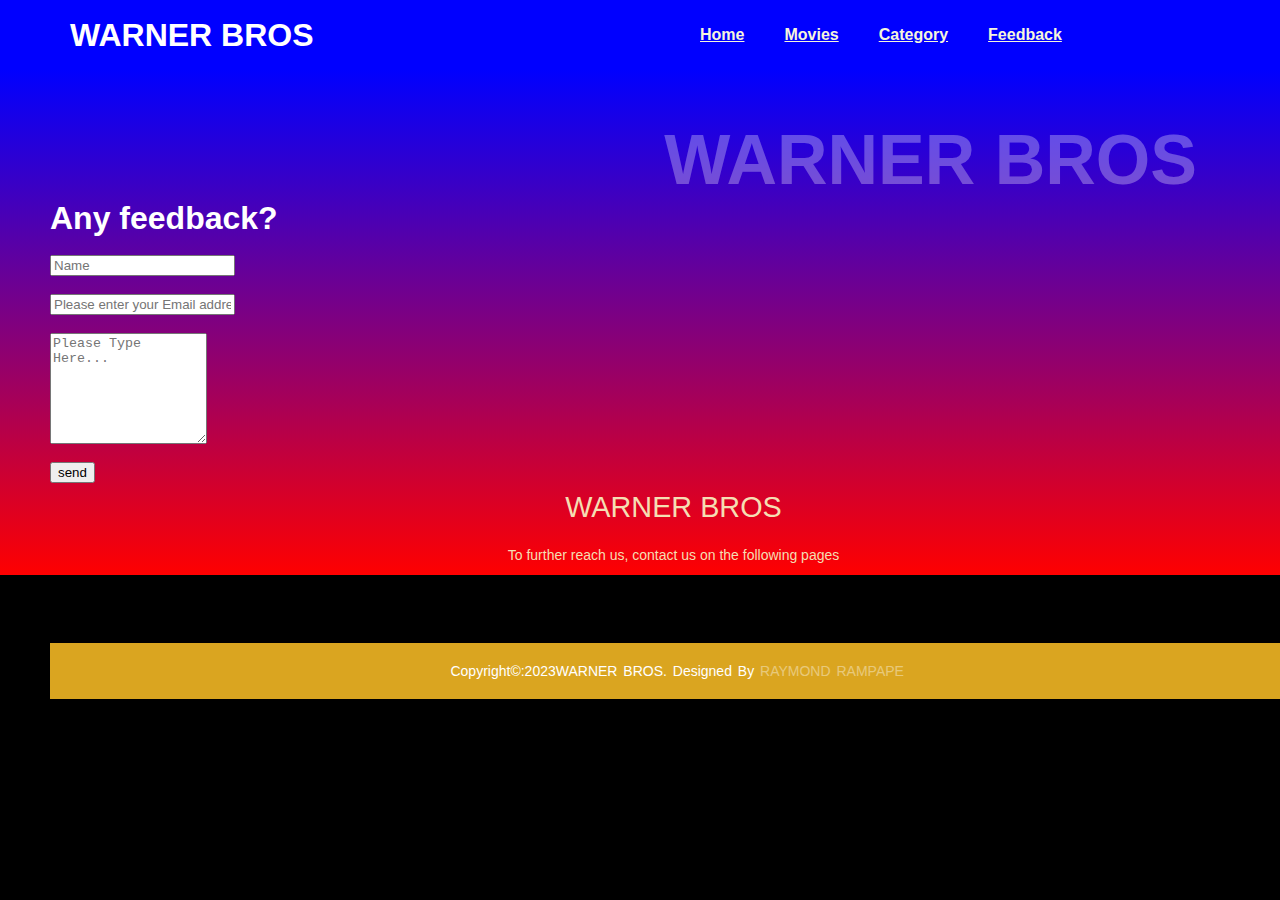
<file: Feedback.html>
<html lang="en">

<head>
    <meta charset="UTF-8">
    <meta http-equiv="X-UA-Compatible" content="IE=edge">
    <meta name="viewport" content="width=device-width, initial-scale=1.0">
    <link rel="stylesheet" href="style.css">


    <title>WARNER BROS</title>

</head>

<body>
    <div class="navbar ">
        <div class="navbar-container ">

            <div class="logo-container ">
                <h1 class="logo ">WARNER BROS</h1>
            </div>
            <div class="menu-container ">
                <ul class="menu-list ">
                    <a style="color: beige; " href="home.html " class="menu-list-item active ">Home</a>
                    <a style="color: beige; " href="movies.html " class="menu-list-item active ">Movies</a>
                    <a style="color: beige; " href="category.html " class="menu-list-item active ">Category</a>
                   
                    <a style="color: beige; " href="Feedback.html " class="menu-list-item active ">Feedback</a>

                </ul>
            </div>
            <!-- <div class="profile-container ">
                <img class="profile-picture " src="profile picture.png " alt="profile picture ">
                <div class="profile-text-container ">
                    <span class="profile-text ">Profile</span>
                    <i class="fa-solid fa-circle-chevron-down "></i>
                </div> -->

        </div>
    </div>
    </div>

    </div>
    <div class="container ">
        <div class="content-container ">
            <div class="featured-content " style="background: linear-gradient(to bottom, blue, red), url(); ">
                <form>
                    <h1 class="location-logo ">WARNER BROS</h1>
                    <h1>Any feedback?</h1>
                    <br>
                    <div class="id ">
                        <input type="text " placeholder="Name ">
                    </div>
                    <br>
                    <div class="id ">
                        <input type="email " placeholder="Please enter your Email address ">
                    </div>
                    <br>
                    <textarea cols="17 " rows="7 " placeholder="Please Type Here... "></textarea><br>
                    <br>
                    <button>send</button>
                </form>
                <!-- <h1 class="featured-title ">Venom</h1>
            <a href="showtimes.html " class="featured-display-button ">NEW RELEASE</a>
        <p class="featured-desc ">Now premiering the new and exclusive Venom, feast your eyes on the greatest 2022 has to start with, to view showtimes click below.</p>
        </div>
        
        <div class="movie-list-container ">
            <h1 class="movie-list-title ">NOW SHOWING</h1>
            <div class="movie-list-wrapper ">
                <div class="movie-list ">
                    <div class="movie-list-item ">
                        <img class="movie-list-item-img " src="images.html/movie1.jpg " alt=" ">
                        <span class="movie-list-item-title ">Star Wars</span>
                        <p class="movie-list-item-desc ">From the wonders of baby yoda.</p>
                        <a style="color: red; " href="showtimes.html ">SHOW TIMES</a>

                    </div>
                    <div class="movie-list-item ">
                        <img class="movie-list-item-img " src="images.html/movie2.jpg " alt=" ">
                        <span class="movie-list-item-title ">Iron Man</span>
                        <p class="movie-list-item-desc ">Hero protects universe from villians.</p>
                        <a style="color: red; " href="showtimes.html ">SHOW TIMES</a>

                    </div><div class="movie-list-item ">
                        <img class="movie-list-item-img " src="images.html/movie3.jpg " alt=" ">
                        <span class="movie-list-item-title ">Return Of Xander Cage</span>
                        <p class="movie-list-item-desc ">The wild street rider roars for action.</p>
                        <a style="color: red; " href="showtimes.html ">SHOW TIMES</a>
                   
            </div>
            <div class="movie-list-item ">
                <img class="movie-list-item-img " src="images.html/movie1.jpg " alt=" ">
                <span class="movie-list-item-title ">Star Wars</span>
                <p class="movie-list-item-desc ">From the wonders of baby yoda.</p>
                <a style="color: red; " href="showtimes.html ">SHOW TIMES</a>
            </div>
            <div class="movie-list-item ">
                <img class="movie-list-item-img " src="images.html/movie1.jpg " alt=" ">
                <span class="movie-list-item-title ">Star Wars</span>
                <p class="movie-list-item-desc ">From the wonders of baby yoda.</p>
                <a style="color: red; " href="showtimes.html ">SHOW TIMES</a>

            </div>
            <div class="movie-list-item ">
                <img class="movie-list-item-img " src="images.html/movie1.jpg " alt=" ">
                <span class="movie-list-item-title ">Star Wars</span>
                <p class="movie-list-item-desc ">From the wonders of baby yoda.</p>
                <a style="color: red; " href="showtimes.html ">SHOW TIMES</a>

            </div>
            <div class="movie-list-item ">
                <img class="movie-list-item-img " src="images.html/movie1.jpg " alt=" ">
                <span class="movie-list-item-title ">Star Wars</span>
                <p class="movie-list-item-desc ">From the wonders of baby yoda.</p>
                <a style="color: red; " href="showtimes.html ">SHOW TIMES</a>

            </div>
        </div>
        <i class="fa-solid fa-angle-right arrow "></i>
      
    </div>
</div>
<div class="movie-list-container ">
    <h1 class="movie-list-title ">COMING SOON</h1>
    <div class="movie-list-wrapper ">
        <div class="movie-list ">
            <div class="movie-list-item ">
                <img class="movie-list-item-img " src="images.html/movie1.jpg " alt=" ">
                <span class="movie-list-item-title ">Star Wars</span>
                <p class="movie-list-item-desc ">From the wonders of baby yoda.</p>
                <a style="color: red; " href="showtimes.html ">SHOW TIMES</a>

            </div>
            <div class="movie-list-item ">
                <img class="movie-list-item-img " src="images.html/movie2.jpg " alt=" ">
                <span class="movie-list-item-title ">Iron Man</span>
                <p class="movie-list-item-desc ">Hero protects universe from villians.</p>
                <a style="color: red; " href="showtimes.html ">SHOW TIMES</a>

            </div>
            <div class="movie-list-item ">
                <img class="movie-list-item-img " src="images.html/movie3.jpg " alt=" ">
                <span class="movie-list-item-title ">Return Of Xander Cage</span>
                <p class="movie-list-item-desc ">The wild street rider roars for action.</p>
                <a style="color: red; " href="showtimes.html ">SHOW TIMES</a>

        </div>
        <div class="movie-list-item ">
            <img class="movie-list-item-img " src="images.html/movie1.jpg " alt=" ">
            <span class="movie-list-item-title ">Star Wars</span>
            <p class="movie-list-item-desc ">From the wonders of baby yoda.</p>
            <a style="color: red; " href="showtimes.html ">SHOW TIMES</a>

        </div>
        <div class="movie-list-item ">
            <img class="movie-list-item-img " src="images.html/movie1.jpg " alt=" ">
            <span class="movie-list-item-title ">Star Wars</span>
            <p class="movie-list-item-desc ">From the wonders of baby yoda.</p>
            <a style="color: red; " href="showtimes.html ">SHOW TIMES</a>

        </div>
        <div class="movie-list-item ">
            <img class="movie-list-item-img " src="images.html/movie1.jpg " alt=" ">
            <span class="movie-list-item-title ">Star Wars</span>
            <p class="movie-list-item-desc ">From the wonders of baby yoda.</p>
            <a style="color: red; " href="showtimes.html ">SHOW TIMES</a>

        </div>
        <div class="movie-list-item ">
            <img class="movie-list-item-img " src="images.html/movie1.jpg " alt=" ">
            <span class="movie-list-item-title ">Star Wars</span>
            <p class="movie-list-item-desc ">From the wonders of baby yoda.</p>
            <a style="color: red; " href="showtimes.html ">SHOW TIMES</a>

        </div>
    </div>
            <i class="fa-solid fa-angle-right arrow "></i>
            
        </div>
    </div> -->
                <script src="wrk.js "></script>
                <footer>
                    <div class="footer-content ">
                        <h3>WARNER BROS</h3>
                        <p>To further reach us, contact us on the following pages</p>
                        <ul class="socials ">
                            <li><a href="https://web.facebook.com/spotlightcinemascrystal/?_rdc=1&_rdr "><i class="fa-brands fa-facebook-square "></i></a></li>
                            <li><a href="contacts.html "><i class="fa-solid fa-phone-flip "></i> </a></li>
                            <li><a href="https://twitter.com/newcapitol?lang=en "><i class="fa-brands fa-twitter "></i></a></li>
                            <li><a href="https://www.youtube.com/channel/UCe-K8nBrWFaHBvNmqzhHHtQ "><i class="fa-brands fa-youtube "></i></a></li>
                            <li><a href="https://www.instagram.com/crystaltheatrect/?hl=en "><i class="fa-brands fa-instagram "></i></a></li>

                        </ul>
                    </div>
                    <div class="footer-bottom ">
                        <p>copyright&copy:2023WARNER BROS. designed by <span> RAYMOND Rampape</span></p>
                    </div>
                </footer>
</body>

</html>
</file>
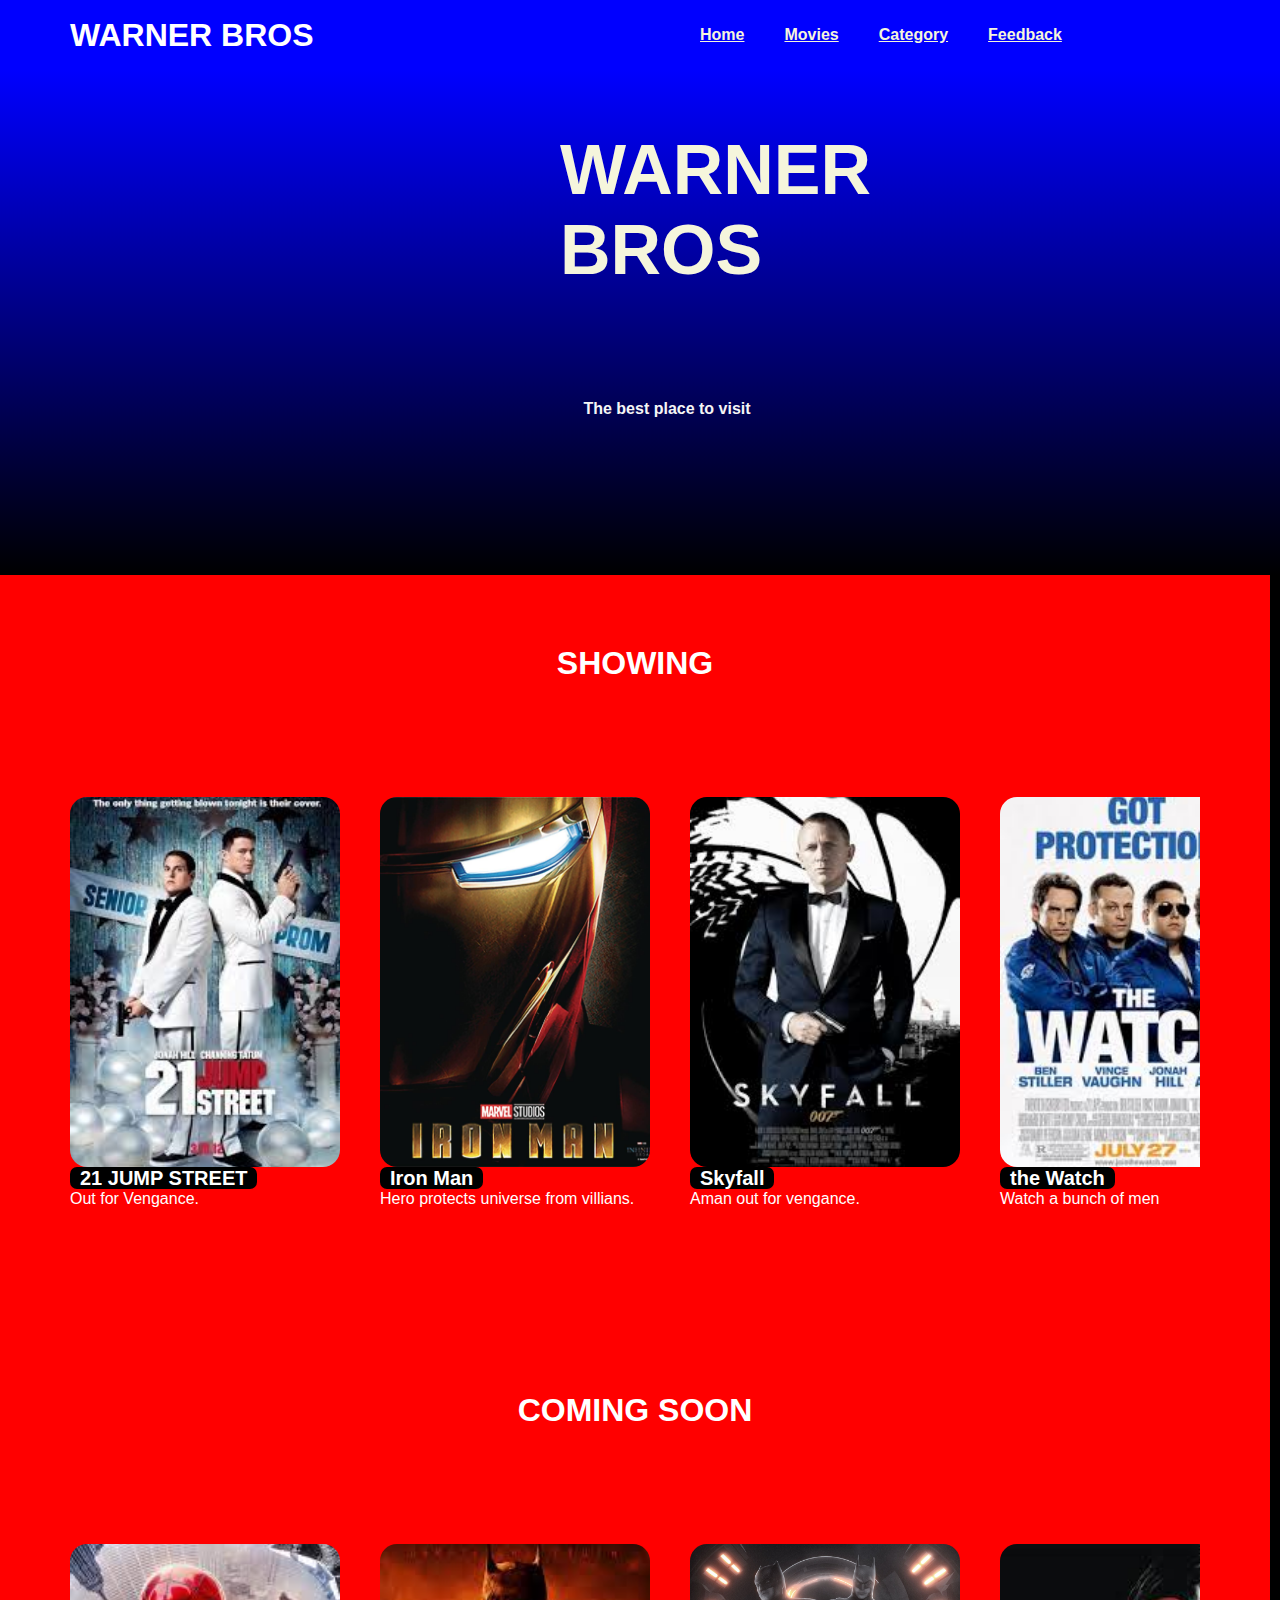
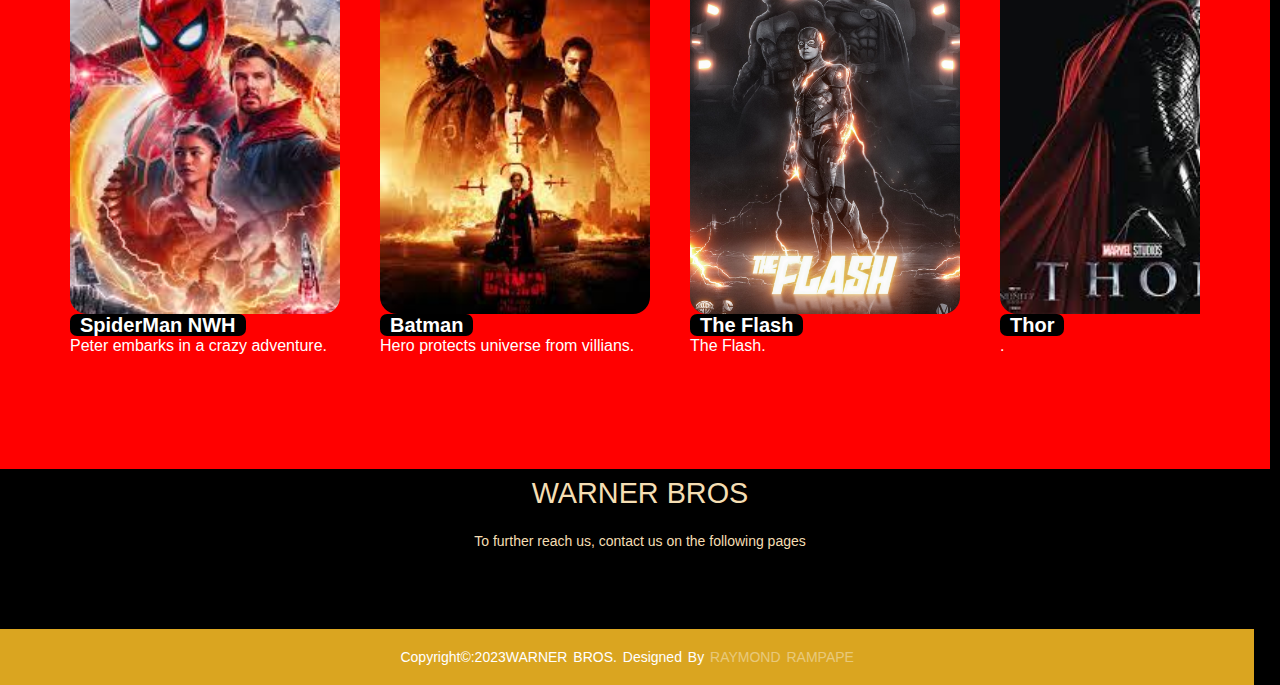
<file: home.html>
<html lang="en">

<head>
    <meta charset="UTF-8">
    <meta http-equiv="X-UA-Compatible" content="IE=edge">
    <meta name="viewport" content="width=device-width, initial-scale=1.0">
    <link rel="stylesheet" href="style.css">


    <title>WARNER BROS</title>

</head>

<body>
    <div class="navbar ">
        <div class="navbar-container ">

            <div class="logo-container ">
                <h1 class="logo ">WARNER BROS</h1>
            </div>
            <div class="menu-container ">
                <ul class="menu-list ">
                    <a style="color: beige; " href="home.html " class="menu-list-item active ">Home</a>
                    <a style="color: beige; " href="movies.html " class="menu-list-item active ">Movies</a>
                    <a style="color: beige; " href="category.html " class="menu-list-item active ">Category</a>
                   
                    <a style="color: beige; " href="Feedback.html " class="menu-list-item active ">Feedback</a>

                </ul>
            </div>
            <!-- <div class="profile-container ">
                <img class="profile-picture " src="profile picture.png " alt="profile picture ">
                <div class="profile-text-container ">
                    <span class="profile-text ">Profile</span>
                    <i class="fa-solid fa-circle-chevron-down "></i>
                </div> -->

        </div>
    </div>
    </div>

    </div>
    <div class="container ">
        <div class="content-container ">
            <div class="featured-content " style="background: linear-gradient(to bottom, blue, black), url(images.html/lll.jpeg); ">
                <h1 class="featured-title "> WARNER BROS</h1>
               
                <p class="featured-desc "> The best place to visit</p>
            </div>
            <div class="movie-list-container ">
                <h1 class="movie-list-title ">SHOWING</h1>
                <div class="movie-list-wrapper ">
                    <div class="movie-list ">
                        <div class="movie-list-item ">
                            <img class="movie-list-item-img " src="images.html/movie1.jpg " alt=" ">
                            <span class="movie-list-item-title ">21 JUMP STREET</span>
                            <p class="movie-list-item-desc ">Out for Vengance.</p>
                           

                        </div>
                        <div class="movie-list-item ">
                            <img class="movie-list-item-img " src="images.html/movie2.jpg " alt=" ">
                            <span class="movie-list-item-title ">Iron Man</span>
                            <p class="movie-list-item-desc ">Hero protects universe from villians.</p>
                           

                        </div>
                        <div class="movie-list-item ">
                            <img class="movie-list-item-img " src="images.html/movie3.jpg " alt=" ">
                            <span class="movie-list-item-title ">Skyfall</span>
                            <p class="movie-list-item-desc ">Aman out for vengance.</p>
                           

                        </div>
                        <div class="movie-list-item ">
                            <img class="movie-list-item-img " src="images.html/movie4.jpg " alt=" ">
                            <span class="movie-list-item-title ">the Watch</span>
                            <p class="movie-list-item-desc ">Watch a bunch of men</p>
                           
                        </div>
                        <div class="movie-list-item ">
                            <img class="movie-list-item-img " src="images.html/movie5.jpg " alt=" ">
                            <span class="movie-list-item-title ">Captain Marvel</span>
                            <p class="movie-list-item-desc ">.</p>
                           

                        </div>
                        <div class="movie-list-item ">
                            <img class="movie-list-item-img " src="images.html/movie6.jpg " alt=" ">
                            <span class="movie-list-item-title ">Aquaman</span>
                            <p class="movie-list-item-desc ">From the Depth of the Big blue SEA.</p>
                           

                        </div>
                        <div class="movie-list-item ">
                            <img class="movie-list-item-img " src="images.html/movie7.jpg " alt=" ">
                            <span class="movie-list-item-title ">John Wick</span>
                            <p class="movie-list-item-desc ">Out for Vengence.</p>
                           

                        </div>
                    </div>
                    <i class="fa-solid fa-angle-right arrow "></i>

                </div>
            </div>
            <div class="movie-list-container ">
                <h1 class="movie-list-title ">COMING SOON</h1>
                <div class="movie-list-wrapper ">
                    <div class="movie-list ">
                        <div class="movie-list-item ">
                            <img class="movie-list-item-img " src="images.html/movie8.jpg " alt=" ">
                            <span class="movie-list-item-title ">SpiderMan NWH </span>
                            <p class="movie-list-item-desc ">Peter embarks in a crazy adventure.</p>
                            

                        </div>
                        <div class="movie-list-item ">
                            <img class="movie-list-item-img " src="images.html/movie9.jpg " alt=" ">
                            <span class="movie-list-item-title ">Batman</span>
                            <p class="movie-list-item-desc ">Hero protects universe from villians.</p>
                          

                        </div>
                        <div class="movie-list-item ">
                            <img class="movie-list-item-img " src="images.html/movie10.jpg " alt=" ">
                            <span class="movie-list-item-title ">The Flash</span>
                            <p class="movie-list-item-desc ">The Flash.</p>
                            

                        </div>
                        <div class="movie-list-item ">
                            <img class="movie-list-item-img " src="images.html/movie11.jpg " alt=" ">
                            <span class="movie-list-item-title ">Thor</span>
                            <p class="movie-list-item-desc ">.</p>
                           

                        </div>
                        <div class="movie-list-item ">
                            <img class="movie-list-item-img " src="images.html/movie12.jpg " alt=" ">
                            <span class="movie-list-item-title ">Fantastic Four</span>
                            <p class="movie-list-item-desc ">.</p>
                           

                        </div>
                        <div class="movie-list-item ">
                            <img class="movie-list-item-img " src="images.html/movie13.jpg " alt=" ">
                            <span class="movie-list-item-title ">Ice Age</span>
                            <p class="movie-list-item-desc ">From the wonders of baby yoda.</p>
                           

                        </div>
                        <div class="movie-list-item ">
                            <img class="movie-list-item-img " src="images.html/movie14.jpg " alt=" ">
                            <span class="movie-list-item-title ">Avatar 2</span>
                            <p class="movie-list-item-desc ">From the wonders of baby yoda.</p>
                           

                        </div>
                    </div>
                    <i class="fa-solid fa-angle-right arrow "></i>

                </div>
            </div>
            <script src="wrk.js "></script>
            <footer>
                <div class="footer-content ">
                    <h3>WARNER BROS</h3>
                    <p>To further reach us, contact us on the following pages</p>
                    <ul class="socials ">
                        <li><a href="https://web.facebook.com/spotlightcinemascrystal/?_rdc=1&_rdr "><i class="fa-brands fa-facebook-square "></i></a></li>
                        <li><a href="contacts.html "><i class="fa-solid fa-phone-flip "></i> </a></li>
                        <li><a href="https://twitter.com/newcapitol?lang=en "><i class="fa-brands fa-twitter "></i></a></li>
                        <li><a href="https://www.youtube.com/channel/UCe-K8nBrWFaHBvNmqzhHHtQ "><i class="fa-brands fa-youtube "></i></a></li>
                        <li><a href="https://www.instagram.com/crystaltheatrect/?hl=en "><i class="fa-brands fa-instagram "></i></a></li>

                    </ul>
                </div>
                <div class="footer-bottom ">
                    <p>copyright&copy:2023WARNER BROS. designed by <span>RAYMOND Rampape</span></p>
                </div>
            </footer>
</body>

</html>
</file>
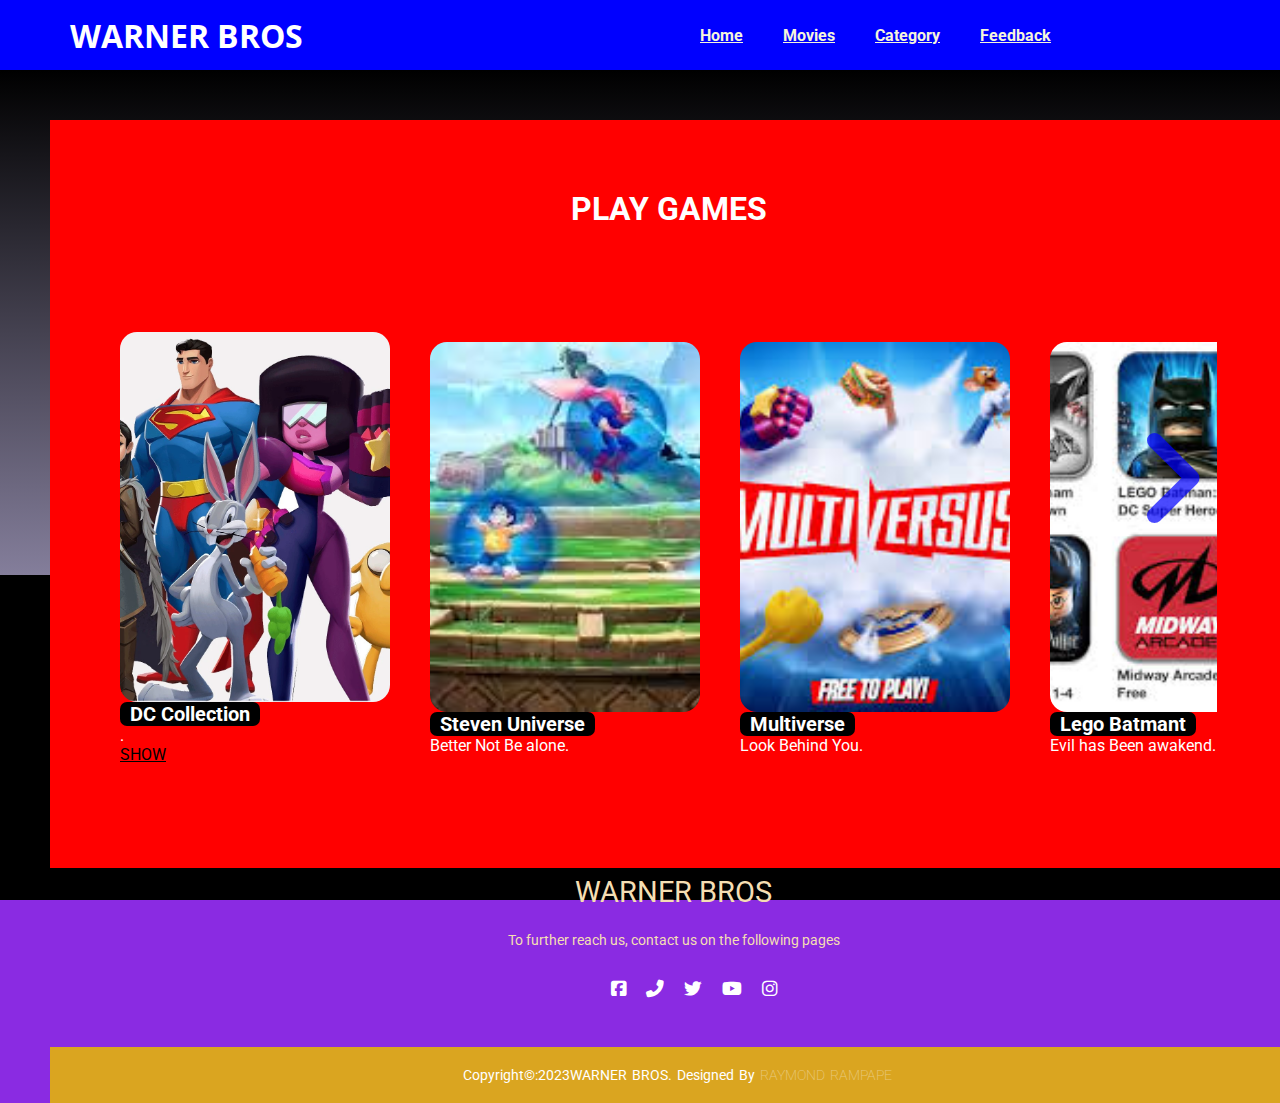
<file: horror.html>
<html lang="en">

<head>
    <meta charset="UTF-8">
    <meta http-equiv="X-UA-Compatible" content="IE=edge">
    <meta name="viewport" content="width=device-width, initial-scale=1.0">
    <link rel="stylesheet" href="style.css">
    <link href="https://fonts.googleapis.com/css2?family=Open+Sans:wght@300;400;700&family=Roboto:wght@300&display=swap" rel="stylesheet" ">
    <link rel="stylesheet " href="https://cdnjs.cloudflare.com/ajax/libs/font-awesome/6.1.1/css/all.min.css ">
    <title>WARNER BROS</title>
    
</head>

<body>
    <div class="navbar ">
        <div class="navbar-container ">
            
            <div class="logo-container "><h1 class="logo ">WARNER BROS</h1></div>
            <div class="menu-container ">
                <ul class="menu-list ">
                   <a  style="color: beige; " href="home.html " class="menu-list-item active ">Home</a>
                    <a style="color: beige; " href="movies.html "  class="menu-list-item active ">Movies</a>
                    <a style="color: beige; " href="category.html " class="menu-list-item active ">Category</a>                             
                    
                    <a style="color: beige; " href="Feedback.html " class="menu-list-item active ">Feedback</a>
                
                </ul>
            </div>
            <!-- <div class="profile-container ">
                <img class="profile-picture " src="profile picture.png " alt="profile picture ">
                <div class="profile-text-container ">
                    <span class="profile-text ">Profile</span>
                    <i class="fa-solid fa-circle-chevron-down "></i>
                </div> -->
               
            </div>
        </div>
    </div>
   
    </div>
 <div class="container ">
    <div class="content-container ">
        <div class="featured-content "
        style="background: linear-gradient(to bottom, rgba(212, 48, 48, 0), #847e9b), url(); "
        >
        <!-- <h1 class="featured-title ">Venom</h1> 
            <a href="showtimes.html " class="featured-display-button ">NEW RELEASE</a>
        <p class="featured-desc ">Now premiering the new and exclusive Venom, feast your eyes on the greatest 2022 has to start with, to view showtimes click below.</p>
        </div> -->
        <div class="movie-list-container ">
            <h1 class="movie-list-title ">PLAY GAMES</h1>
            <div class="movie-list-wrapper ">
                <div class="movie-list ">
                    <div class="movie-list-item ">
                        <img class="movie-list-item-img " src="images.html/horror1.webp " alt=" ">
                        <span class="movie-list-item-title ">DC Collection</span>
                        <p class="movie-list-item-desc ">.</p>
                        <a style="color: black; " href="showtimes.html ">SHOW</a>

                    </div>
                    <div class="movie-list-item ">
                        <img class="movie-list-item-img " src="images.html/horror2.jpeg " alt=" ">
                        <span class="movie-list-item-title ">Steven Universe</span>
                        <p class="movie-list-item-desc ">Better Not Be alone.</p>
                        <a style="color:black; " href="showtimes.html "></a>

                    </div><div class="movie-list-item ">
                        <img class="movie-list-item-img " src="images.html/horror3.jpeg " alt=" ">
                        <span class="movie-list-item-title ">Multiverse</span>
                        <p class="movie-list-item-desc ">Look Behind You.</p>
                        <a style="color: black; " href="showtimes.html "></a>
                   
            </div>
            <div class="movie-list-item ">
                <img class="movie-list-item-img " src="images.html/horror4.jpeg " alt=" ">
                <span class="movie-list-item-title ">Lego Batmant</span>
                <p class="movie-list-item-desc ">Evil has Been awakend.</p>
                <a style="color: black; " href="showtimes.html "></a>
            </div>
            <div class="movie-list-item ">
                <img class="movie-list-item-img " src="images.html/horror5.jpeg " alt=" ">
                <span class="movie-list-item-title ">The Last thing Mary Saw</span>
                <p class="movie-list-item-desc ">PEEK-A-BOO i see you..</p>
                <a style="color: black; " href="showtimes.html "></a>

            </div>
            <div class="movie-list-item ">
                <img class="movie-list-item-img " src="images.html/horror6.jpeg " alt=" ">
                <span class="movie-list-item-title ">Adventure time</span>
                <p class="movie-list-item-desc "></p>
                <a style="color: black; " href="showtimes.html "></a>

            </div>
            <div class="movie-list-item ">
                <img class="movie-list-item-img " src="images.html/horror7.jpg " alt=" ">
                <span class="movie-list-item-title ">Hunting Ava Bravo</span>
                <p class="movie-list-item-desc ">If I die You Die..</p>
               

            </div>
        </div>
        <i class="fa-solid fa-angle-right arrow "></i>
      
    </div>
</div>
<!-- <div class="movie-list-container ">
    <h1 class="movie-list-title ">COMING SOON</h1>
    <div class="movie-list-wrapper ">
        <div class="movie-list ">
            <div class="movie-list-item ">
                <img class="movie-list-item-img " src="images.html/movie1.jpg " alt=" ">
                <span class="movie-list-item-title ">Star Wars</span>
                <p class="movie-list-item-desc ">From the wonders of baby yoda.</p>
                <a style="color: red; " href="showtimes2.html ">SHOW TIMES</a>

            </div>
            <div class="movie-list-item ">
                <img class="movie-list-item-img " src="images.html/movie2.jpg " alt=" ">
                <span class="movie-list-item-title ">Iron Man</span>
                <p class="movie-list-item-desc ">Hero protects universe from villians.</p>
                <a style="color: red " href="showtimes2.html ">SHOW TIMES</a>

            </div>
            <div class="movie-list-item ">
                <img class="movie-list-item-img " src="images.html/movie3.jpg " alt=" ">
                <span class="movie-list-item-title ">Return Of Xander Cage</span>
                <p class="movie-list-item-desc ">The wild street rider roars for action.</p>
                <a style="color: red; " href="showtimes2.html ">SHOW TIMES</a>

        </div>
        <div class="movie-list-item ">
            <img class="movie-list-item-img " src="images.html/movie1.jpg " alt=" ">
            <span class="movie-list-item-title ">Star Wars</span>
            <p class="movie-list-item-desc ">From the wonders of baby yoda.</p>
            <a style="color: red; " href="showtimes2.html ">SHOW TIMES</a>

        </div>
        <div class="movie-list-item ">
            <img class="movie-list-item-img " src="images.html/movie1.jpg " alt=" ">
            <span class="movie-list-item-title ">Star Wars</span>
            <p class="movie-list-item-desc ">From the wonders of baby yoda.</p>
            <a style="color: red; " href="showtimes2.html ">SHOW TIMES</a>

        </div>
        <div class="movie-list-item ">
            <img class="movie-list-item-img " src="images.html/movie1.jpg " alt=" ">
            <span class="movie-list-item-title ">Star Wars</span>
            <p class="movie-list-item-desc ">From the wonders of baby yoda.</p>
            <a style="color: red; " href="showtimes2.html ">SHOW TIMES</a>

        </div>
        <div class="movie-list-item ">
            <img class="movie-list-item-img " src="images.html/movie1.jpg " alt=" ">
            <span class="movie-list-item-title ">Star Wars</span>
            <p class="movie-list-item-desc ">From the wonders of baby yoda.</p>
            <a style="color: red; " href="showtimes2.html ">SHOW TIMES</a>

        </div>
    </div>
            <i class="fa-solid fa-angle-right arrow "></i>
            
        </div>
    </div> -->
    <script src="wrk.js "></script>
    <footer>
        <div class="footer-content ">
            <h3>WARNER BROS</h3>
            <p>To further reach us, contact us on the following pages</p>
            <ul class="socials ">
                <li><a href="https://web.facebook.com/spotlightcinemascrystal/?_rdc=1&_rdr "><i class="fa-brands fa-facebook-square "></i></a></li>
                <li><a href="contacts.html "><i class="fa-solid fa-phone-flip "></i> </a></li>
                <li><a href="https://twitter.com/newcapitol?lang=en "><i class="fa-brands fa-twitter "></i></a></li>
                <li><a href="https://www.youtube.com/channel/UCe-K8nBrWFaHBvNmqzhHHtQ "><i class="fa-brands fa-youtube "></i></a></li>
                <li><a href="https://www.instagram.com/crystaltheatrect/?hl=en "><i class="fa-brands fa-instagram "></i></a></li>
                
            </ul>
        </div>
        <div class="footer-bottom ">
            <p>copyright&copy:2023WARNER BROS. designed by <span> RAYMOND Rampape</span></p>
        </div>
    </footer>
</body>
</html>
</file>
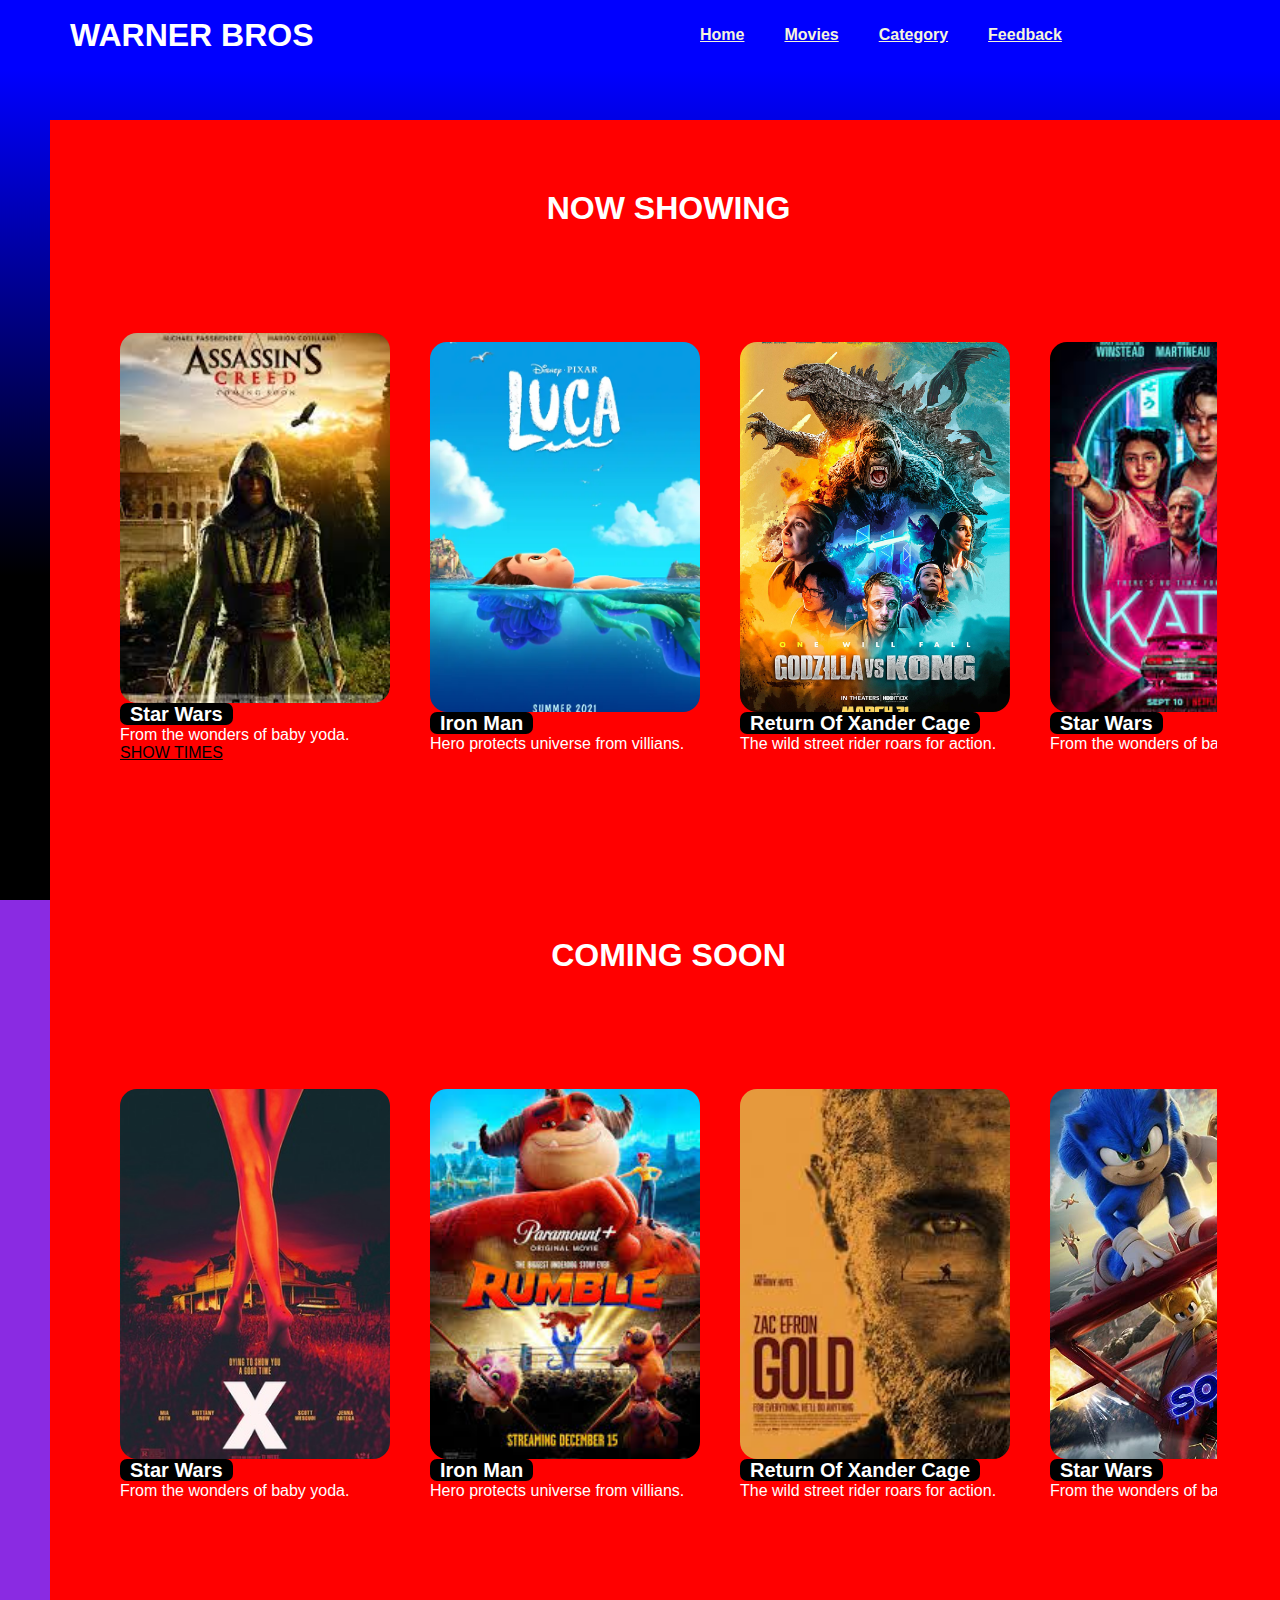
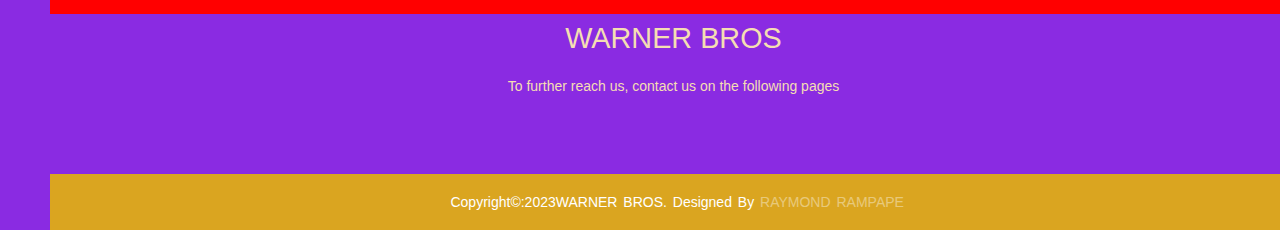
<file: movie.html>
<html lang="en">

<head>
    <meta charset="UTF-8">
    <meta http-equiv="X-UA-Compatible" content="IE=edge">
    <meta name="viewport" content="width=device-width, initial-scale=1.0">
    <link rel="stylesheet" href="style.css">


    <title>Crystal Cinemas</title>

</head>

<body>
    <div class="navbar ">
        <div class="navbar-container ">


            <div class="logo-container ">
                <h1 class="logo ">WARNER BROS</h1>
            </div>
            <div class="menu-container ">
                <ul class="menu-list ">
                    <a style="color: beige; " href="home.html " class="menu-list-item active ">Home</a>
                    <a style="color: beige; " href="movie.html " class="menu-list-item active ">Movies</a>
                    <a style="color: beige; " href="category.html " class="menu-list-item active ">Category</a>
                   
                    <a style="color: beige; " href="Support.html " class="menu-list-item active ">Feedback</a>

                </ul>
            </div>
            <!-- <div class="profile-container ">
                <img class="profile-picture " src="profile picture.png " alt="profile picture ">
                <div class="profile-text-container ">
                    <span class="profile-text ">Profile</span>
                    <i class="fa-solid fa-circle-chevron-down "></i>
                </div> -->

        </div>
    </div>
    </div>

    </div>
    <div class="container ">
        <div class="content-container ">
            <div class="featured-content " style="background: linear-gradient(to bottom, blue, black), url(); ">
                <!-- <h1 class="featured-title ">Venom</h1> -->
                <!-- <a href="showtimes.html " class="featured-display-button ">NEW RELEASE</a> -->
                <!--<p class="featured-desc ">Now premiering the new and exclusive Venom, feast your eyes on the greatest 2022 has to start with, to view showtimes click below.</p>
        </div>-->
                <div class="movie-list-container ">
                    <h1 class="movie-list-title ">NOW SHOWING</h1>
                    <div class="movie-list-wrapper ">
                        <div class="movie-list ">
                            <div class="movie-list-item ">
                                <img class="movie-list-item-img " src="images.html/mimg1.jpg " alt=" ">
                                <span class="movie-list-item-title ">Star Wars</span>
                                <p class="movie-list-item-desc ">From the wonders of baby yoda.</p>
                                <a style="color:black; " href="showtimes.html ">SHOW TIMES</a>

                            </div>
                            <div class="movie-list-item ">
                                <img class="movie-list-item-img " src="images.html/mimg2.jpg " alt=" ">
                                <span class="movie-list-item-title ">Iron Man</span>
                                <p class="movie-list-item-desc ">Hero protects universe from villians.</p>
                               

                            </div>
                            <div class="movie-list-item ">
                                <img class="movie-list-item-img " src="images.html/mimg3.jpg " alt=" ">
                                <span class="movie-list-item-title ">Return Of Xander Cage</span>
                                <p class="movie-list-item-desc ">The wild street rider roars for action.</p>
                               

                            </div>
                            <div class="movie-list-item ">
                                <img class="movie-list-item-img " src="images.html/mimg4.jpg " alt=" ">
                                <span class="movie-list-item-title ">Star Wars</span>
                                <p class="movie-list-item-desc ">From the wonders of baby yoda.</p>
                               
                            </div>
                            <div class="movie-list-item ">
                                <img class="movie-list-item-img " src="images.html/mimg5.jpg " alt=" ">
                                <span class="movie-list-item-title ">Star Wars</span>
                                <p class="movie-list-item-desc ">From the wonders of baby yoda.</p>
                               

                            </div>
                            <div class="movie-list-item ">
                                <img class="movie-list-item-img " src="images.html/mimg6.jpg " alt=" ">
                                <span class="movie-list-item-title ">Star Wars</span>
                                <p class="movie-list-item-desc ">From the wonders of baby yoda.</p>
                               

                            </div>
                            <div class="movie-list-item ">
                                <img class="movie-list-item-img " src="images.html/mimg7.jpg " alt=" ">
                                <span class="movie-list-item-title ">Star Wars</span>
                                <p class="movie-list-item-desc ">From the wonders of baby yoda.</p>
                                <a style="color: d; " href="showtimes.html ">SHOW TIMES</a>

                            </div>
                        </div>
                        <i class="fa-solid fa-angle-right arrow "></i>

                    </div>
                </div>
                <div class="movie-list-container ">
                    <h1 class="movie-list-title ">COMING SOON</h1>
                    <div class="movie-list-wrapper ">
                        <div class="movie-list ">
                            <div class="movie-list-item ">
                                <img class="movie-list-item-img " src="images.html/mimg8.jpg " alt=" ">
                                <span class="movie-list-item-title ">Star Wars</span>
                                <p class="movie-list-item-desc ">From the wonders of baby yoda.</p>
                               

                            </div>
                            <div class="movie-list-item ">
                                <img class="movie-list-item-img " src="images.html/mimg9.jpg " alt=" ">
                                <span class="movie-list-item-title ">Iron Man</span>
                                <p class="movie-list-item-desc ">Hero protects universe from villians.</p>
                              

                            </div>
                            <div class="movie-list-item ">
                                <img class="movie-list-item-img " src="images.html/mimg10.jpg " alt=" ">
                                <span class="movie-list-item-title ">Return Of Xander Cage</span>
                                <p class="movie-list-item-desc ">The wild street rider roars for action.</p>
                               

                            </div>
                            <div class="movie-list-item ">
                                <img class="movie-list-item-img " src="images.html/mimg11.jpg " alt=" ">
                                <span class="movie-list-item-title ">Star Wars</span>
                                <p class="movie-list-item-desc ">From the wonders of baby yoda.</p>
                           

                            </div>
                            <div class="movie-list-item ">
                                <img class="movie-list-item-img " src="images.html/mimg12.jpg " alt=" ">
                                <span class="movie-list-item-title ">Star Wars</span>
                                <p class="movie-list-item-desc ">From the wonders of baby yoda.</p>
                               

                            </div>
                            <div class="movie-list-item ">
                                <img class="movie-list-item-img " src="images.html/mimg13.jpg " alt=" ">
                                <span class="movie-list-item-title ">Star Wars</span>
                                <p class="movie-list-item-desc ">From the wonders of baby yoda.</p>
                                <a style="color: black; " href="showtimes2.html ">SHOW TIMES</a>

                            </div>
                            <div class="movie-list-item ">
                                <img class="movie-list-item-img " src="images.html/mimg14.jpg " alt=" ">
                                <span class="movie-list-item-title ">Star Wars</span>
                                <p class="movie-list-item-desc ">From the wonders of baby yoda.</p>
                              

                            </div>
                        </div>
                        <i class="fa-solid fa-angle-right arrow "></i>

                    </div>
                </div>
                <script src="wrk.js "></script>
                <footer>
                    <div class="footer-content ">
                        <h3>WARNER BROS</h3>
                        <p>To further reach us, contact us on the following pages</p>
                        <ul class="socials ">
                            <li><a href="https://web.facebook.com/spotlightcinemascrystal/?_rdc=1&_rdr "><i class="fa-brands fa-facebook-square "></i></a></li>
                            <li><a href="contacts.html "><i class="fa-solid fa-phone-flip "></i> </a></li>
                            <li><a href="https://twitter.com/newcapitol?lang=en "><i class="fa-brands fa-twitter "></i></a></li>
                            <li><a href="https://www.youtube.com/channel/UCe-K8nBrWFaHBvNmqzhHHtQ "><i class="fa-brands fa-youtube "></i></a></li>
                            <li><a href="https://www.instagram.com/crystaltheatrect/?hl=en "><i class="fa-brands fa-instagram "></i></a></li>

                        </ul>
                    </div>
                    <div class="footer-bottom ">
                        <p>copyright&copy:2023WARNER BROS. designed by <span>RAYMOND Rampape</span></p>
                    </div>
                </footer>
</body>

</html>
</file>
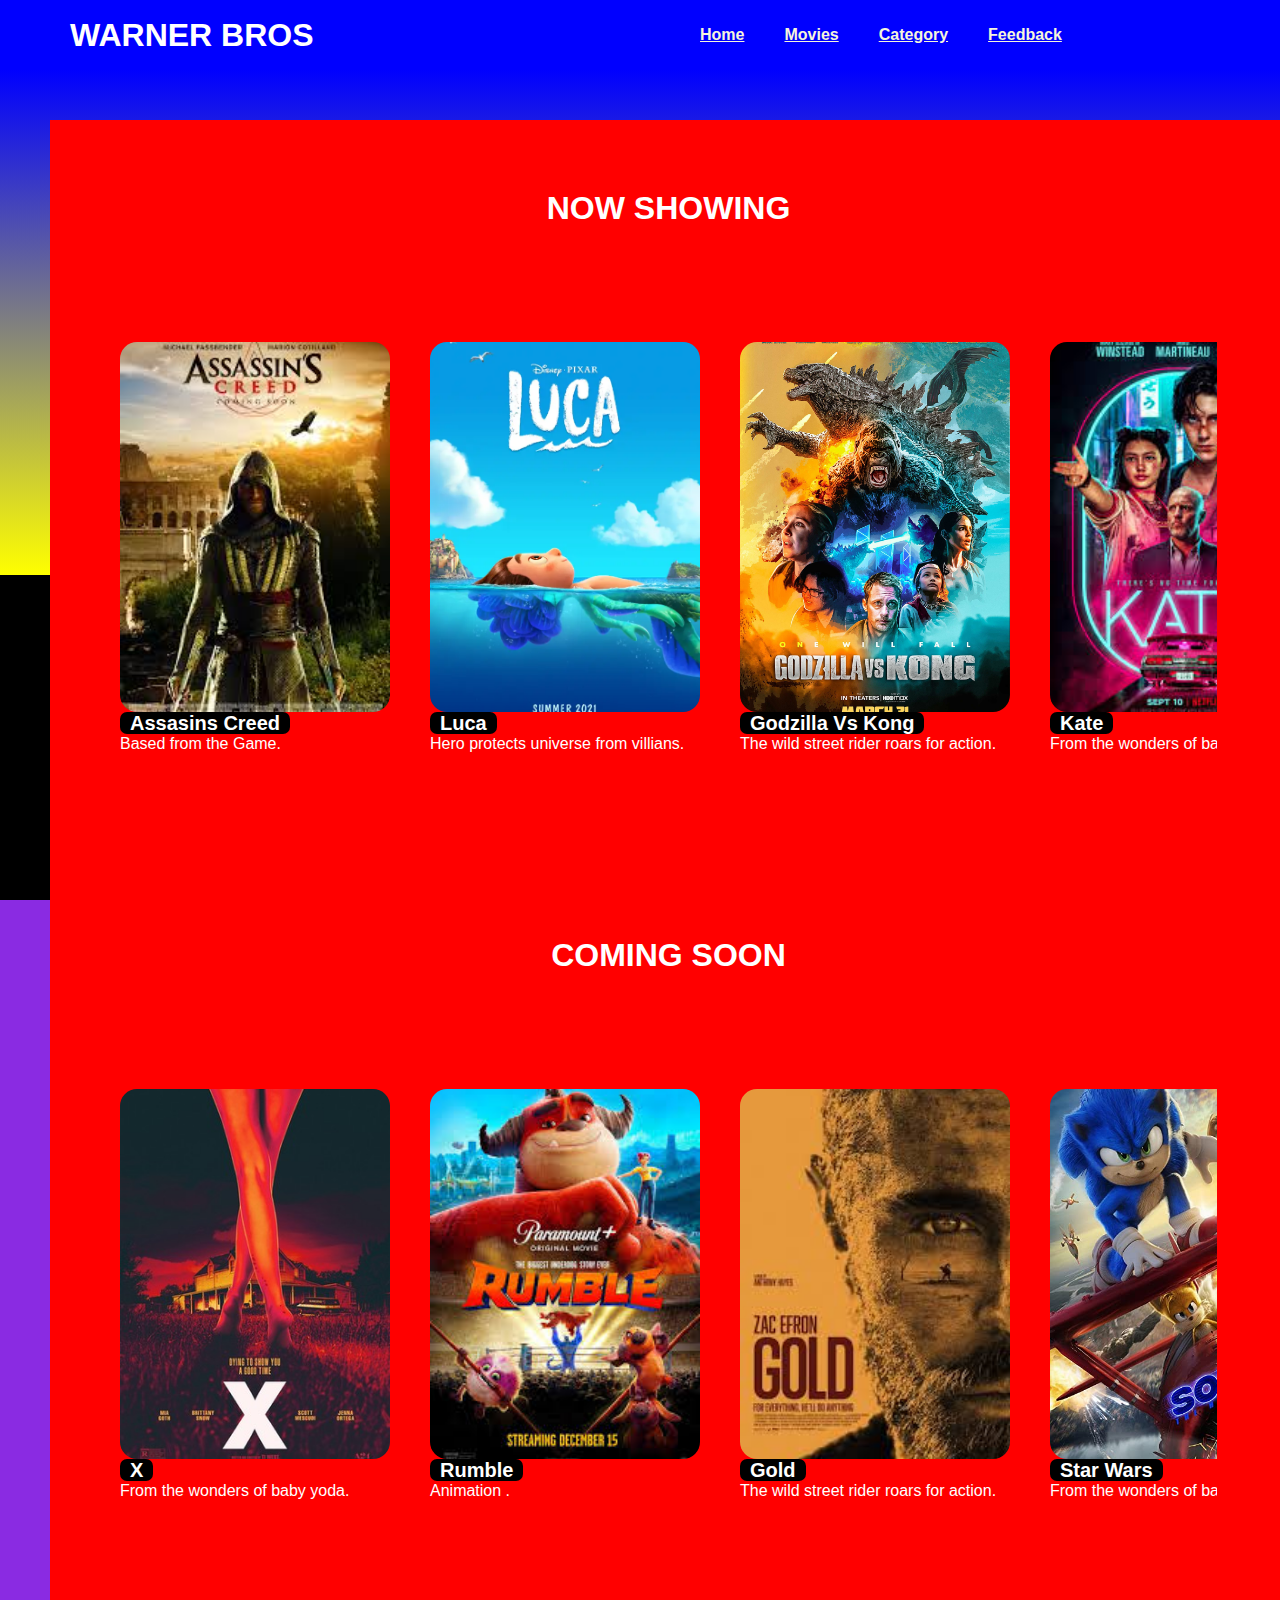
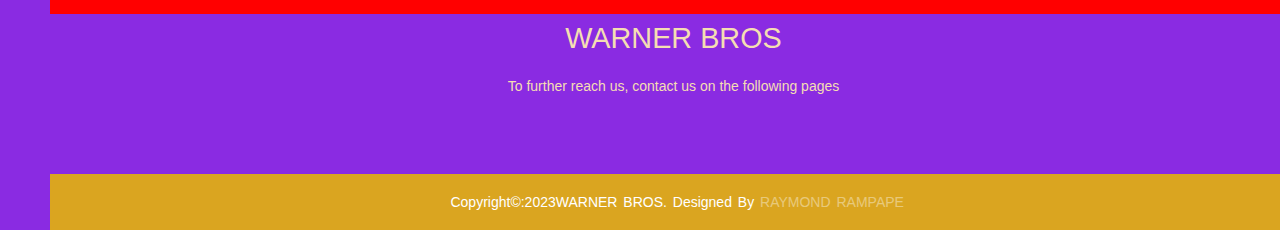
<file: movies.html>
<html lang="en">

<head>
    <meta charset="UTF-8">
    <meta http-equiv="X-UA-Compatible" content="IE=edge">
    <meta name="viewport" content="width=device-width, initial-scale=1.0">
    <link rel="stylesheet" href="style.css">


    <title>Crystal Cinemas</title>

</head>

<body>
    <div class="navbar ">
        <div class="navbar-container ">


            <div class="logo-container ">
                <h1 class="logo ">WARNER BROS</h1>
            </div>
            <div class="menu-container ">
                <ul class="menu-list ">
                    <a style="color: beige; " href="home.html " class="menu-list-item active ">Home</a>
                    <a style="color: beige; " href="movies.html " class="menu-list-item active ">Movies</a>
                    <a style="color: beige; " href="category.html " class="menu-list-item active ">Category</a>
                   
                    <a style="color: beige; " href="Feedback.html " class="menu-list-item active ">Feedback</a>

                </ul>
            </div>
            <!-- <div class="profile-container ">
                <img class="profile-picture " src="profile picture.png " alt="profile picture ">
                <div class="profile-text-container ">
                    <span class="profile-text ">Profile</span>
                    <i class="fa-solid fa-circle-chevron-down "></i>
                </div> -->

        </div>
    </div>
    </div>

    </div>
    <div class="container ">
        <div class="content-container ">
            <div class="featured-content " style="background: linear-gradient(to bottom, blue, yellow), url(); ">
                <!-- <h1 class="featured-title ">Venom</h1> -->
                <!-- <a href="showtimes.html " class="featured-display-button ">NEW RELEASE</a> -->
                <!--<p class="featured-desc ">Now premiering the new and exclusive Venom, feast your eyes on the greatest 2022 has to start with, to view showtimes click below.</p>
        </div>-->
                <div class="movie-list-container ">
                    <h1 class="movie-list-title ">NOW SHOWING</h1>
                    <div class="movie-list-wrapper ">
                        <div class="movie-list ">
                            <div class="movie-list-item ">
                                <img class="movie-list-item-img " src="images.html/mimg1.jpg " alt=" ">
                                <span class="movie-list-item-title ">Assasins Creed</span>
                                <p class="movie-list-item-desc ">Based from the Game.</p>
                              

                            </div>
                            <div class="movie-list-item ">
                                <img class="movie-list-item-img " src="images.html/mimg2.jpg " alt=" ">
                                <span class="movie-list-item-title ">Luca</span>
                                <p class="movie-list-item-desc ">Hero protects universe from villians.</p>
                               

                            </div>
                            <div class="movie-list-item ">
                                <img class="movie-list-item-img " src="images.html/mimg3.jpg " alt=" ">
                                <span class="movie-list-item-title ">Godzilla Vs Kong</span>
                                <p class="movie-list-item-desc ">The wild street rider roars for action.</p>
                               

                            </div>
                            <div class="movie-list-item ">
                                <img class="movie-list-item-img " src="images.html/mimg4.jpg " alt=" ">
                                <span class="movie-list-item-title ">Kate</span>
                                <p class="movie-list-item-desc ">From the wonders of baby yoda.</p>
                              
                            </div>
                            <div class="movie-list-item ">
                                <img class="movie-list-item-img " src="images.html/mimg5.jpg " alt=" ">
                                <span class="movie-list-item-title ">Redemption Day</span>
                                <p class="movie-list-item-desc ">From the Brink Of War.</p>
                                

                            </div>
                            <div class="movie-list-item ">
                                <img class="movie-list-item-img " src="images.html/mimg6.jpg " alt=" ">
                                <span class="movie-list-item-title ">Suicide Squad</span>
                                <p class="movie-list-item-desc ">Puddding.</p>
                               

                            </div>
                            <div class="movie-list-item ">
                                <img class="movie-list-item-img " src="images.html/mimg7.jpg " alt=" ">
                                <span class="movie-list-item-title "></span>
                                <p class="movie-list-item-desc ">From the wonders of baby yoda.</p>
                                

                            </div>
                        </div>
                        <i class="fa-solid fa-angle-right arrow "></i>

                    </div>
                </div>
                <div class="movie-list-container ">
                    <h1 class="movie-list-title ">COMING SOON</h1>
                    <div class="movie-list-wrapper ">
                        <div class="movie-list ">
                            <div class="movie-list-item ">
                                <img class="movie-list-item-img " src="images.html/mimg8.jpg " alt=" ">
                                <span class="movie-list-item-title ">X</span>
                                <p class="movie-list-item-desc ">From the wonders of baby yoda.</p>
                               

                            </div>
                            <div class="movie-list-item ">
                                <img class="movie-list-item-img " src="images.html/mimg9.jpg " alt=" ">
                                <span class="movie-list-item-title ">Rumble</span>
                                <p class="movie-list-item-desc ">Animation .</p>
                               

                            </div>
                            <div class="movie-list-item ">
                                <img class="movie-list-item-img " src="images.html/mimg10.jpg " alt=" ">
                                <span class="movie-list-item-title ">Gold</span>
                                <p class="movie-list-item-desc ">The wild street rider roars for action.</p>
                               

                            </div>
                            <div class="movie-list-item ">
                                <img class="movie-list-item-img " src="images.html/mimg11.jpg " alt=" ">
                                <span class="movie-list-item-title ">Star Wars</span>
                                <p class="movie-list-item-desc ">From the wonders of baby yoda.</p>
                               

                            </div>
                            <div class="movie-list-item ">
                                <img class="movie-list-item-img " src="images.html/mimg12.jpg " alt=" ">
                                <span class="movie-list-item-title ">Sonic</span>
                                <p class="movie-list-item-desc ">Fast Hedgehog.</p>
                               

                            </div>
                            <div class="movie-list-item ">
                                <img class="movie-list-item-img " src="images.html/mimg13.jpg " alt=" ">
                                <span class="movie-list-item-title ">Blacklight</span>
                                <p class="movie-list-item-desc ">.</p>
                               

                            </div>
                            <div class="movie-list-item ">
                                <img class="movie-list-item-img " src="images.html/mimg14.jpg " alt=" ">
                                <span class="movie-list-item-title ">I care a Lot</span>
                                <p class="movie-list-item-desc ">From the wonders of baby yoda.</p>
                               

                            </div>
                        </div>
                        <i class="fa-solid fa-angle-right arrow "></i>

                    </div>
                </div>
                <script src="wrk.js "></script>
                <footer>
                    <div class="footer-content ">
                        <h3>WARNER BROS</h3>
                        <p>To further reach us, contact us on the following pages</p>
                        <ul class="socials ">
                            <li><a href="https://web.facebook.com/spotlightcinemascrystal/?_rdc=1&_rdr "><i class="fa-brands fa-facebook-square "></i></a></li>
                            <li><a href="contacts.html "><i class="fa-solid fa-phone-flip "></i> </a></li>
                            <li><a href="https://twitter.com/newcapitol?lang=en "><i class="fa-brands fa-twitter "></i></a></li>
                            <li><a href="https://www.youtube.com/channel/UCe-K8nBrWFaHBvNmqzhHHtQ "><i class="fa-brands fa-youtube "></i></a></li>
                            <li><a href="https://www.instagram.com/crystaltheatrect/?hl=en "><i class="fa-brands fa-instagram "></i></a></li>

                        </ul>
                    </div>
                    <div class="footer-bottom ">
                        <p>copyright&copy:2023WARNER BROS. designed by <span>RAYMOND Rampape</span></p>
                    </div>
                </footer>
</body>

</html>
</file>
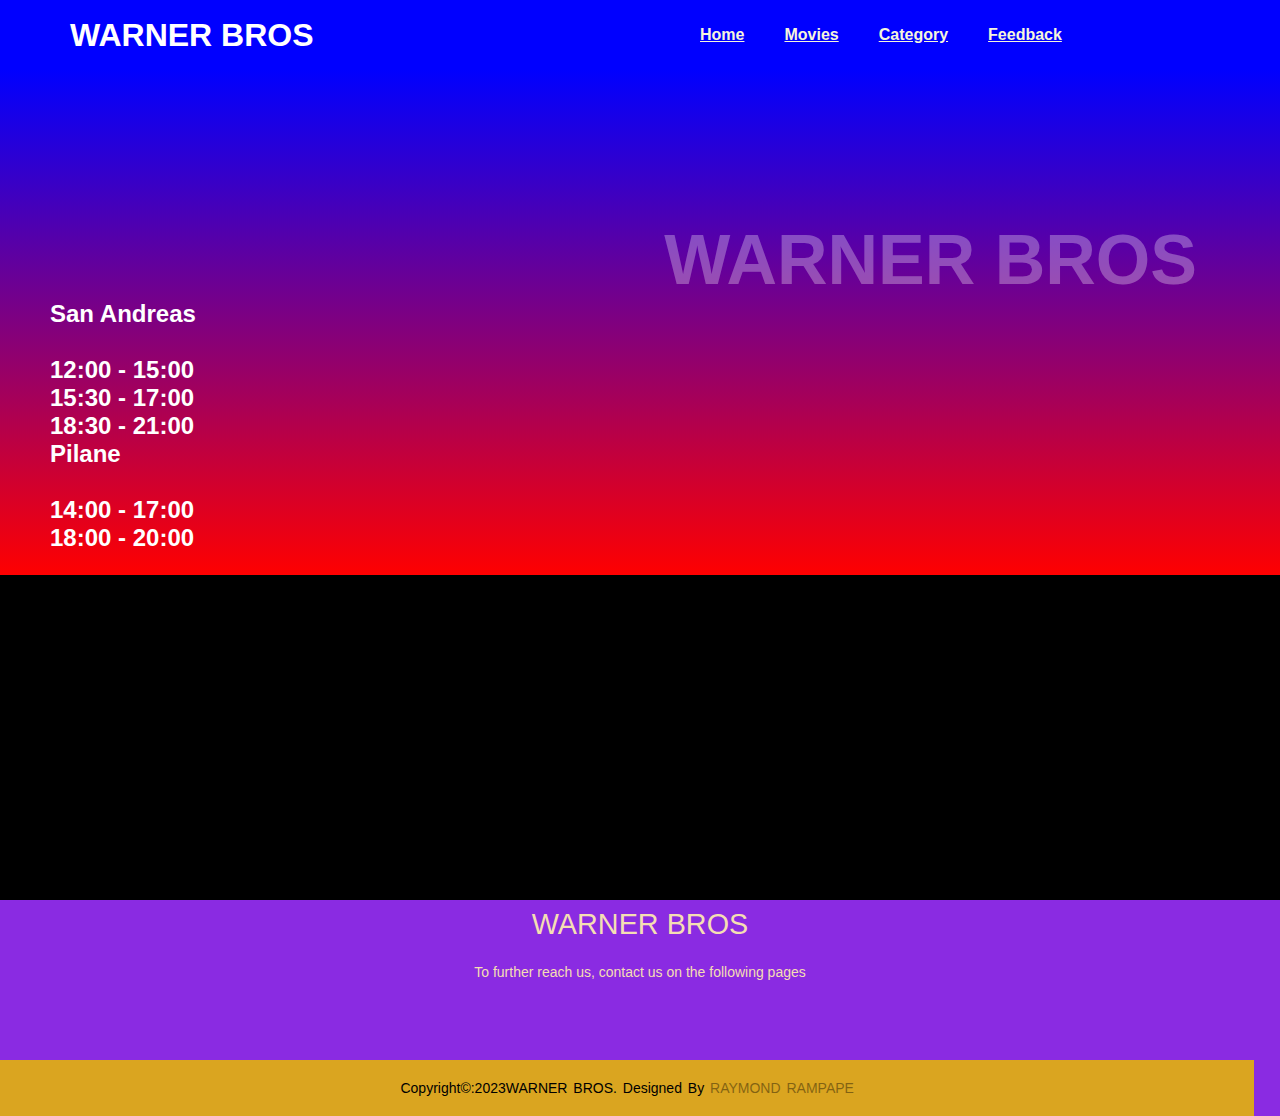
<file: showtimes.html>
<html lang="en">

<head>
    <meta charset="UTF-8">
    <meta http-equiv="X-UA-Compatible" content="IE=edge">
    <meta name="viewport" content="width=device-width, initial-scale=1.0">
    <link rel="stylesheet" href="style.css">


    <title>WARNER BROS</title>

</head>

<body>
    <div class="navbar ">
        <div class="navbar-container ">

            <div class="logo-container ">
                <h1 class="logo ">WARNER BROS</h1>
            </div>
            <div class="menu-container ">
                <ul class="menu-list ">
                    <a style="color: beige; " href="home.html " class="menu-list-item active ">Home</a>
                    <a style="color: beige; " href="movies.html " class="menu-list-item active ">Movies</a>
                    <a style="color: beige; " href="category.html " class="menu-list-item active ">Category</a>
                   
                    <a style="color: beige; " href="Feedback.html " class="menu-list-item active ">Feedback</a>

                </ul>
            </div>
            <!-- <div class="profile-container ">
                <img class="profile-picture " src="profile picture.png " alt="profile picture ">
                <div class="profile-text-container ">
                    <span class="profile-text ">Profile</span>
                    <i class="fa-solid fa-circle-chevron-down "></i>
                </div> -->

        </div>
    </div>
    </div>

    </div>
    <div class="container ">
        <div class="content-container ">
            <div class="featured-content " style="background: linear-gradient(to bottom, blue, RED),url(); ">
                <!-- <h1 class="featured-title ">Venom</h1> -->
                <!--<a href="showtimes.html " class="featured-display-button ">NEW RELEASE</a>-->
                <p class="featured-desc "></p>
                <h1 class="location-logo ">WARNER BROS</h1>
                <h2>San Andreas<br>
                    <br> 12:00 - 15:00<br> 15:30 - 17:00<br> 18:30 - 21:00</h2>



                <h2>Pilane<br>


                    <br> 14:00 - 17:00<br> 18:00 - 20:00</h2>



            </div>
            <!-- <div class="movie-list-container ">
            <h1 class="movie-list-title ">NOW SHOWING</h1>
            <div class="movie-list-wrapper ">
                <div class="movie-list ">
                    <div class="movie-list-item ">
                        <img class="movie-list-item-img " src="images.html/movie1.jpg " alt=" ">
                        <span class="movie-list-item-title ">Star Wars</span>
                        <p class="movie-list-item-desc ">From the wonders of baby yoda.</p>
                        <a href="showtimes.html ">SHOW TIMES</a>

                    </div>
                    <div class="movie-list-item ">
                        <img class="movie-list-item-img " src="images.html/movie2.jpg " alt=" ">
                        <span class="movie-list-item-title ">Iron Man</span>
                        <p class="movie-list-item-desc ">Hero protects universe from villians.</p>
                        <a href="showtimes.html ">SHOW TIMES</a>

                    </div><div class="movie-list-item ">
                        <img class="movie-list-item-img " src="images.html/movie3.jpg " alt=" ">
                        <span class="movie-list-item-title ">Return Of Xander Cage</span>
                        <p class="movie-list-item-desc ">The wild street rider roars for action.</p>
                        <a href="showtimes.html ">SHOW TIMES</a>
                   
            </div>
            <div class="movie-list-item ">
                <img class="movie-list-item-img " src="images.html/movie1.jpg " alt=" ">
                <span class="movie-list-item-title ">Star Wars</span>
                <p class="movie-list-item-desc ">From the wonders of baby yoda.</p>
                <a href="showtimes.html ">SHOW TIMES</a>
            </div>
            <div class="movie-list-item ">
                <img class="movie-list-item-img " src="images.html/movie1.jpg " alt=" ">
                <span class="movie-list-item-title ">Star Wars</span>
                <p class="movie-list-item-desc ">From the wonders of baby yoda.</p>
                <a href="showtimes.html ">SHOW TIMES</a>

            </div>
            <div class="movie-list-item ">
                <img class="movie-list-item-img " src="images.html/movie1.jpg " alt=" ">
                <span class="movie-list-item-title ">Star Wars</span>
                <p class="movie-list-item-desc ">From the wonders of baby yoda.</p>
                <a href="showtimes.html ">SHOW TIMES</a>

            </div>
            <div class="movie-list-item ">
                <img class="movie-list-item-img " src="images.html/movie1.jpg " alt=" ">
                <span class="movie-list-item-title ">Star Wars</span>
                <p class="movie-list-item-desc ">From the wonders of baby yoda.</p>
                <a href="showtimes.html ">SHOW TIMES</a>

            </div>
        </div>
        <i class="fa-solid fa-angle-right arrow "></i>
      
    </div>
</div>
<div class="movie-list-container ">
    <h1 class="movie-list-title ">COMING SOON</h1>
    <div class="movie-list-wrapper ">
        <div class="movie-list ">
            <div class="movie-list-item ">
                <img class="movie-list-item-img " src="images.html/movie1.jpg " alt=" ">
                <span class="movie-list-item-title ">Star Wars</span>
                <p class="movie-list-item-desc ">From the wonders of baby yoda.</p>
                <a href="showtimes.html ">SHOW TIMES</a>

            </div>
            <div class="movie-list-item ">
                <img class="movie-list-item-img " src="images.html/movie2.jpg " alt=" ">
                <span class="movie-list-item-title ">Iron Man</span>
                <p class="movie-list-item-desc ">Hero protects universe from villians.</p>
                <a href="showtimes.html ">SHOW TIMES</a>

            </div>
            <div class="movie-list-item ">
                <img class="movie-list-item-img " src="images.html/movie3.jpg " alt=" ">
                <span class="movie-list-item-title ">Return Of Xander Cage</span>
                <p class="movie-list-item-desc ">The wild street rider roars for action.</p>
                <a href="showtimes.html ">SHOW TIMES</a>

        </div>
        <div class="movie-list-item ">
            <img class="movie-list-item-img " src="images.html/movie1.jpg " alt=" ">
            <span class="movie-list-item-title ">Star Wars</span>
            <p class="movie-list-item-desc ">From the wonders of baby yoda.</p>
            <a href="showtimes.html ">SHOW TIMES</a>

        </div>
        <div class="movie-list-item ">
            <img class="movie-list-item-img " src="images.html/movie1.jpg " alt=" ">
            <span class="movie-list-item-title ">Star Wars</span>
            <p class="movie-list-item-desc ">From the wonders of baby yoda.</p>
            <a href="showtimes.html ">SHOW TIMES</a>

        </div>
        <div class="movie-list-item ">
            <img class="movie-list-item-img " src="images.html/movie1.jpg " alt=" ">
            <span class="movie-list-item-title ">Star Wars</span>
            <p class="movie-list-item-desc ">From the wonders of baby yoda.</p>
            <a href="showtimes.html ">SHOW TIMES</a>

        </div>
        <div class="movie-list-item ">
            <img class="movie-list-item-img " src="images.html/movie1.jpg " alt=" ">
            <span class="movie-list-item-title ">Star Wars</span>
            <p class="movie-list-item-desc ">From the wonders of baby yoda.</p>
            <a href="showtimes.html ">SHOW TIMES</a>

        </div>
    </div> -->
            <!-- <i class="fa-solid fa-angle-right arrow "></i> -->

        </div>
    </div>
    <script src="wrk.js "></script>
    <footer>
        <div class="footer-content ">
            <h3>WARNER BROS</h3>
            <p>To further reach us, contact us on the following pages</p>
            <ul class="socials ">
                <li><a href="https://web.facebook.com/spotlightcinemascrystal/?_rdc=1&_rdr "><i class="fa-brands fa-facebook-square "></i></a></li>
                <li><a href="contacts.html "><i class="fa-solid fa-phone-flip "></i> </a></li>
                <li><a href="https://twitter.com/newcapitol?lang=en "><i class="fa-brands fa-twitter "></i></a></li>
                <li><a href="https://www.youtube.com/channel/UCe-K8nBrWFaHBvNmqzhHHtQ "><i class="fa-brands fa-youtube "></i></a></li>
                <li><a href="https://www.instagram.com/crystaltheatrect/?hl=en "><i class="fa-brands fa-instagram "></i></a></li>

            </ul>
        </div>
        <div class="footer-bottom ">
            <p>copyright&copy:2023WARNER BROS. designed by <span>RAYMOND Rampape</span></p>
        </div>
    </footer>
</body>

</html>
</file>
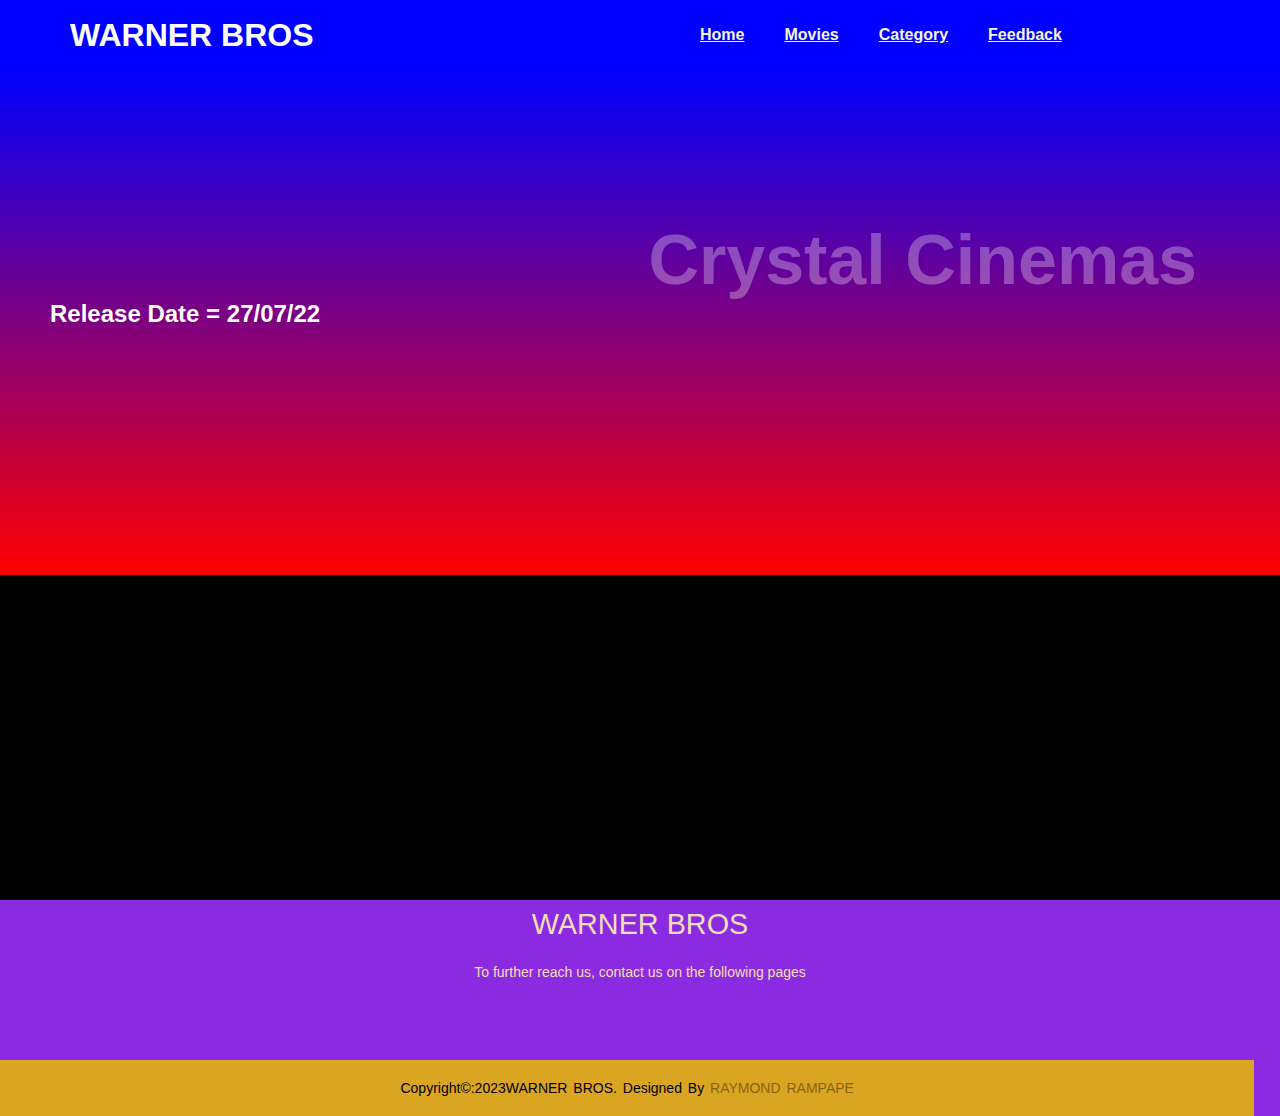
<file: showtimes2.html>
<html lang="en">

<head>
    <meta charset="UTF-8">
    <meta http-equiv="X-UA-Compatible" content="IE=edge">
    <meta name="viewport" content="width=device-width, initial-scale=1.0">
    <link rel="stylesheet" href="style.css">

    <title>WARNER BROS</title>

</head>

<body>
    <div class="navbar ">
        <div class="navbar-container ">

            <div class="logo-container ">
                <h1 class="logo ">WARNER BROS</h1>
            </div>
            <div class="menu-container ">
                <ul class="menu-list ">
                    <a style="color: beige; " href="home.html " class="menu-list-item active ">Home</a>
                    <a style="color: beige; " href="movies.html " class="menu-list-item active ">Movies</a>
                    <a style="color: beige; " href="category.html " class="menu-list-item active ">Category</a>
                   
                    <a style="color: beige; " href="Feedback.html " class="menu-list-item active ">Feedback</a>

                </ul>
            </div>
            <!-- <div class="profile-container ">
                <img class="profile-picture " src="profile picture.png " alt="profile picture ">
                <div class="profile-text-container ">
                    <span class="profile-text ">Profile</span>
                    <i class="fa-solid fa-circle-chevron-down "></i>
                </div> -->

        </div>
    </div>
    </div>

    </div>
    <div class="container ">
        <div class="content-container ">
            <div class="featured-content " style="background: linear-gradient(to bottom, blue, RED), url(); ">
                <!-- <h1 class="featured-title ">Venom</h1> -->
                <!-- <a href="showtimes2.html " class="featured-display-button ">NEW RELEASE</a> -->
                <p class="featured-desc "></p>
                <h1 class="location-logo ">Crystal Cinemas</h1>
                <h2>Release Date = 27/07/22 </h2>
            </div>
            <!-- <div class="movie-list-container ">
            <h1 class="movie-list-title ">NOW SHOWING</h1>
            <div class="movie-list-wrapper ">
                <div class="movie-list ">
                    <div class="(to bottom, blue, black)movie-list-item ">
                        <img class="movie-list-item-img " src="images.html/movie1.jpg " alt=" ">
                        <span class="movie-list-item-title ">Star Wars</span>
                        <p class="movie-list-item-desc ">From the wonders of baby yoda.</p>
                        <a href="showtimes.html ">SHOW TIMES</a>

                    </div>
                    <div class="movie-list-item ">
                        <img class="movie-list-item-img " src="images.html/movie2.jpg " alt=" ">
                        <span class="movie-list-item-title ">Iron Man</span>
                        <p class="movie-list-item-desc ">Hero protects universe from villians.</p>
                        <a href="showtimes.html ">SHOW TIMES</a>

                    </div><div class="movie-list-item ">
                        <img class="movie-list-item-img " src="images.html/movie3.jpg " alt=" ">
                        <span class="movie-list-item-title ">Return Of Xander Cage</span>
                        <p class="movie-list-item-desc ">The wild street rider roars for action.</p>
                        <a href="showtimes.html ">SHOW TIMES</a>
                   
            </div>
            <div class="movie-list-item ">
                <img class="movie-list-item-img " src="images.html/movie1.jpg " alt=" ">
                <span class="movie-list-item-title ">Star Wars</span>
                <p class="movie-list-item-desc ">From the wonders of baby yoda.</p>
                <a href="showtimes.html ">SHOW TIMES</a>
            </div>
            <div class="movie-list-item ">
                <img class="movie-list-item-img " src="images.html/movie1.jpg " alt=" ">
                <span class="movie-list-item-title ">Star Wars</span>
                <p class="movie-list-item-desc ">From the wonders of baby yoda.</p>
                <a href="showtimes.html ">SHOW TIMES</a>

            </div>
            <div class="movie-list-item ">
                <img class="movie-list-item-img " src="images.html/movie1.jpg " alt=" ">
                <span class="movie-list-item-title ">Star Wars</span>
                <p class="movie-list-item-desc ">From the wonders of baby yoda.</p>
                <a href="showtimes.html ">SHOW TIMES</a>

            </div>
            <div class="movie-list-item ">
                <img class="movie-list-item-img " src="images.html/movie1.jpg " alt=" ">
                <span class="movie-list-item-title ">Star Wars</span>
                <p class="movie-list-item-desc ">From the wonders of baby yoda.</p>
                <a href="showtimes.html ">SHOW TIMES</a>

            </div>
        </div>
        <i class="fa-solid fa-angle-right arrow "></i>
      
    </div>
</div>
<div class="movie-list-container ">
    <h1 class="movie-list-title ">COMING SOON</h1>
    <div class="movie-list-wrapper ">
        <div class="movie-list ">
            <div class="movie-list-item ">
                <img class="movie-list-item-img " src="images.html/movie1.jpg " alt=" ">
                <span class="movie-list-item-title ">Star Wars</span>
                <p class="movie-list-item-desc ">From the wonders of baby yoda.</p>
                <a href="showtimes.html ">SHOW TIMES</a>

            </div>
            <div class="movie-list-item ">
                <img class="movie-list-item-img " src="images.html/movie2.jpg " alt=" ">
                <span class="movie-list-item-title ">Iron Man</span>
                <p class="movie-list-item-desc ">Hero protects universe from villians.</p>
                <a href="showtimes.html ">SHOW TIMES</a>

            </div>
            <div class="movie-list-item ">
                <img class="movie-list-item-img " src="images.html/movie3.jpg " alt=" ">
                <span class="movie-list-item-title ">Return Of Xander Cage</span>
                <p class="movie-list-item-desc ">The wild street rider roars for action.</p>
                <a href="showtimes.html ">SHOW TIMES</a>

        </div>
        <div class="movie-list-item ">
            <img class="movie-list-item-img " src="images.html/movie1.jpg " alt=" ">
            <span class="movie-list-item-title ">Star Wars</span>
            <p class="movie-list-item-desc ">From the wonders of baby yoda.</p>
            <a href="showtimes.html ">SHOW TIMES</a>

        </div>
        <div class="movie-list-item ">
            <img class="movie-list-item-img " src="images.html/movie1.jpg " alt=" ">
            <span class="movie-list-item-title ">Star Wars</span>
            <p class="movie-list-item-desc ">From the wonders of baby yoda.</p>
            <a href="showtimes.html ">SHOW TIMES</a>

        </div>
        <div class="movie-list-item ">
            <img class="movie-list-item-img " src="images.html/movie1.jpg " alt=" ">
            <span class="movie-list-item-title ">Star Wars</span>
            <p class="movie-list-item-desc ">From the wonders of baby yoda.</p>
            <a href="showtimes.html ">SHOW TIMES</a>

        </div>
        <div class="movie-list-item ">
            <img class="movie-list-item-img " src="images.html/movie1.jpg " alt=" ">
            <span class="movie-list-item-title ">Star Wars</span>
            <p class="movie-list-item-desc ">From the wonders of baby yoda.</p>
            <a href="showtimes.html ">SHOW TIMES</a>

        </div>
    </div> -->
            <!-- <i class="fa-solid fa-angle-right arrow "></i> -->

        </div>
    </div>
    <script src="wrk.js "></script>
    <footer>
        <div class="footer-content ">
            <h3>WARNER BROS</h3>
            <p>To further reach us, contact us on the following pages</p>
            <ul class="socials ">
                <li><a href="https://web.facebook.com/spotlightcinemascrystal/?_rdc=1&_rdr "><i class="fa-brands fa-facebook-square "></i></a></li>
                <li><a href="contacts.html "><i class="fa-solid fa-phone-flip "></i> </a></li>
                <li><a href="https://twitter.com/newcapitol?lang=en "><i class="fa-brands fa-twitter "></i></a></li>
                <li><a href="https://www.youtube.com/channel/UCnQ8BVtqp7qteRo2V6X9BBw "><i class="fa-brands fa-youtube "></i></a></li>
                <li><a href="https://www.instagram.com/crystaltheatrect/?hl=en "><i class="fa-brands fa-instagram "></i></a></li>

            </ul>
        </div>
        <div class="footer-bottom ">
            <p>copyright&copy:2023WARNER BROS. designed by <span>RAYMOND Rampape</span></p>
        </div>
    </footer>
</body>

</html>
</file>
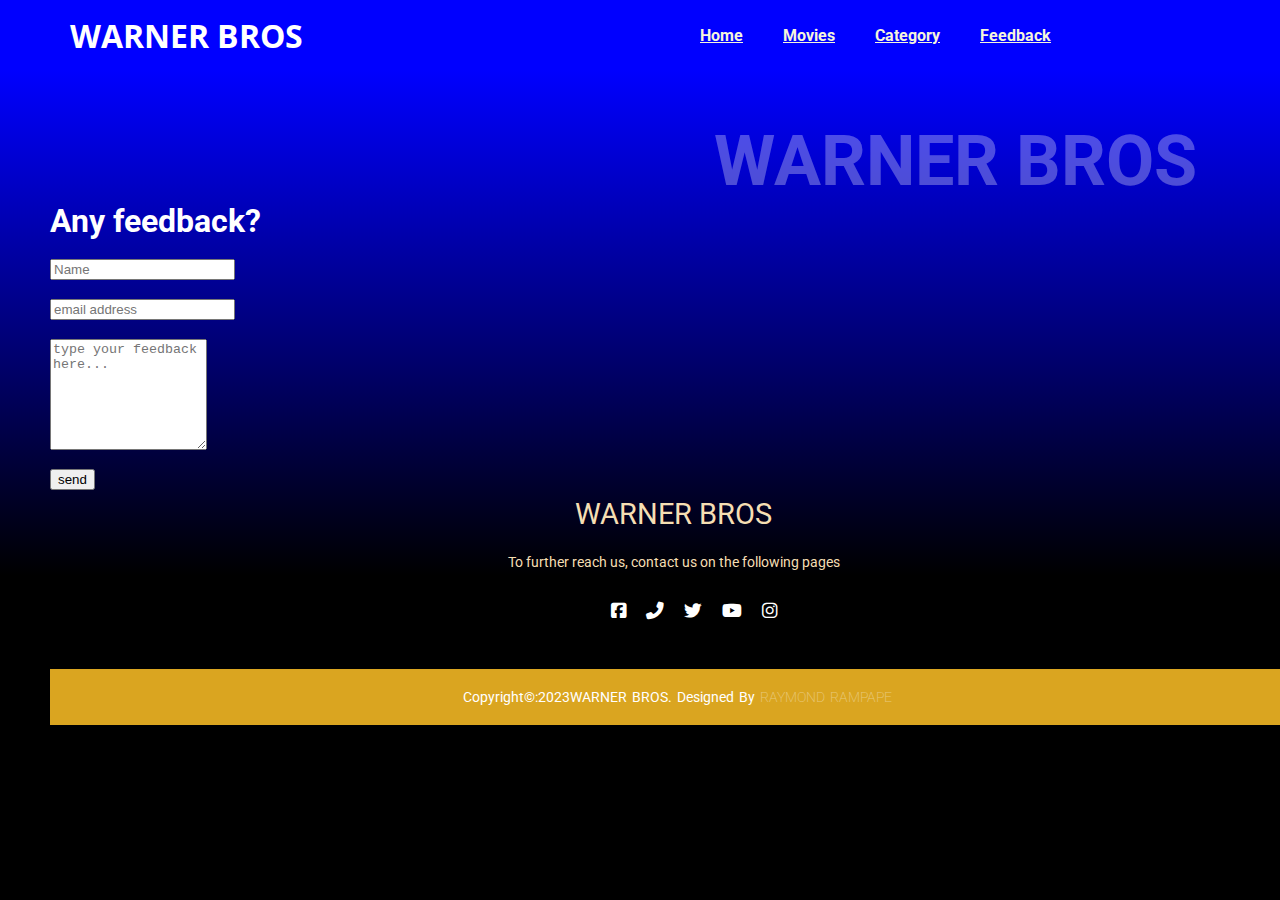
<file: Support.html>
<html lang="en">

<head>
    <meta charset="UTF-8">
    <meta http-equiv="X-UA-Compatible" content="IE=edge">
    <meta name="viewport" content="width=device-width, initial-scale=1.0">
    <link rel="stylesheet" href="style.css">
    <link href="https://fonts.googleapis.com/css2?family=Open+Sans:wght@300;400;700&family=Roboto:wght@300&display=swap" rel="stylesheet" ">
    <link rel="stylesheet " href="https://cdnjs.cloudflare.com/ajax/libs/font-awesome/6.1.1/css/all.min.css ">
    <title>WARNER BROS</title>
    
</head>

<body>
    <div class="navbar ">
        <div class="navbar-container ">
            
            <div class="logo-container "><h1 class="logo ">WARNER BROS</h1></div>
            <div class="menu-container ">
                <ul class="menu-list ">
                   <a  style="color: beige; " href="home.html " class="menu-list-item active ">Home</a>
                    <a style="color: beige; " href="movie.html "  class="menu-list-item active ">Movies</a>
                    <a style="color: beige; " href="category.html " class="menu-list-item active ">Category</a>                             
                   
                    <a style="color: beige; " href="Support.html " class="menu-list-item active ">Feedback</a>
                
                </ul>
            </div>
            <!-- <div class="profile-container ">
                <img class="profile-picture " src="profile picture.png " alt="profile picture ">
                <div class="profile-text-container ">
                    <span class="profile-text ">Profile</span>
                    <i class="fa-solid fa-circle-chevron-down "></i>
                </div> -->
               
            </div>
        </div>
    </div>
   
    </div>
<div class="container ">
    <div class="content-container ">
        <div class="featured-content "
        style="background: linear-gradient(to bottom, blue, black), url(); "
        >
        <form>
            <h1 class="location-logo ">WARNER BROS</h1>
            <h1>Any feedback?</h1>
            <br>
            <div class="id ">
                <input type="text " placeholder="Name ">
            </div>
            <br>
            <div class="id ">
                <input type="email " placeholder="email address ">
            </div>
            <br>
            <textarea cols="17 " rows="7 " placeholder="type your feedback here... "></textarea><br>
            <br>
            <button>send</button>
        </form>
        <!-- <h1 class="featured-title ">Venom</h1>
            <a href="showtimes.html " class="featured-display-button ">NEW RELEASE</a>
        <p class="featured-desc ">Now premiering the new and exclusive Venom, feast your eyes on the greatest 2022 has to start with, to view showtimes click below.</p>
        </div>
        
        <div class="movie-list-container ">
            <h1 class="movie-list-title ">NOW SHOWING</h1>
            <div class="movie-list-wrapper ">
                <div class="movie-list ">
                    <div class="movie-list-item ">
                        <img class="movie-list-item-img " src="images.html/movie1.jpg " alt=" ">
                        <span class="movie-list-item-title ">Star Wars</span>
                        <p class="movie-list-item-desc ">From the wonders of baby yoda.</p>
                        <a style="color: red; " href="showtimes.html ">SHOW TIMES</a>

                    </div>
                    <div class="movie-list-item ">
                        <img class="movie-list-item-img " src="images.html/movie2.jpg " alt=" ">
                        <span class="movie-list-item-title ">Iron Man</span>
                        <p class="movie-list-item-desc ">Hero protects universe from villians.</p>
                        <a style="color: red; " href="showtimes.html ">SHOW TIMES</a>

                    </div><div class="movie-list-item ">
                        <img class="movie-list-item-img " src="images.html/movie3.jpg " alt=" ">
                        <span class="movie-list-item-title ">Return Of Xander Cage</span>
                        <p class="movie-list-item-desc ">The wild street rider roars for action.</p>
                        <a style="color: red; " href="showtimes.html ">SHOW TIMES</a>
                   
            </div>
            <div class="movie-list-item ">
                <img class="movie-list-item-img " src="images.html/movie1.jpg " alt=" ">
                <span class="movie-list-item-title ">Star Wars</span>
                <p class="movie-list-item-desc ">From the wonders of baby yoda.</p>
                <a style="color: red; " href="showtimes.html ">SHOW TIMES</a>
            </div>
            <div class="movie-list-item ">
                <img class="movie-list-item-img " src="images.html/movie1.jpg " alt=" ">
                <span class="movie-list-item-title ">Star Wars</span>
                <p class="movie-list-item-desc ">From the wonders of baby yoda.</p>
                <a style="color: red; " href="showtimes.html ">SHOW TIMES</a>

            </div>
            <div class="movie-list-item ">
                <img class="movie-list-item-img " src="images.html/movie1.jpg " alt=" ">
                <span class="movie-list-item-title ">Star Wars</span>
                <p class="movie-list-item-desc ">From the wonders of baby yoda.</p>
                <a style="color: red; " href="showtimes.html ">SHOW TIMES</a>

            </div>
            <div class="movie-list-item ">
                <img class="movie-list-item-img " src="images.html/movie1.jpg " alt=" ">
                <span class="movie-list-item-title ">Star Wars</span>
                <p class="movie-list-item-desc ">From the wonders of baby yoda.</p>
                <a style="color: red; " href="showtimes.html ">SHOW TIMES</a>

            </div>
        </div>
        <i class="fa-solid fa-angle-right arrow "></i>
      
    </div>
</div>
<div class="movie-list-container ">
    <h1 class="movie-list-title ">COMING SOON</h1>
    <div class="movie-list-wrapper ">
        <div class="movie-list ">
            <div class="movie-list-item ">
                <img class="movie-list-item-img " src="images.html/movie1.jpg " alt=" ">
                <span class="movie-list-item-title ">Star Wars</span>
                <p class="movie-list-item-desc ">From the wonders of baby yoda.</p>
                <a style="color: red; " href="showtimes.html ">SHOW TIMES</a>

            </div>
            <div class="movie-list-item ">
                <img class="movie-list-item-img " src="images.html/movie2.jpg " alt=" ">
                <span class="movie-list-item-title ">Iron Man</span>
                <p class="movie-list-item-desc ">Hero protects universe from villians.</p>
                <a style="color: red; " href="showtimes.html ">SHOW TIMES</a>

            </div>
            <div class="movie-list-item ">
                <img class="movie-list-item-img " src="images.html/movie3.jpg " alt=" ">
                <span class="movie-list-item-title ">Return Of Xander Cage</span>
                <p class="movie-list-item-desc ">The wild street rider roars for action.</p>
                <a style="color: red; " href="showtimes.html ">SHOW TIMES</a>

        </div>
        <div class="movie-list-item ">
            <img class="movie-list-item-img " src="images.html/movie1.jpg " alt=" ">
            <span class="movie-list-item-title ">Star Wars</span>
            <p class="movie-list-item-desc ">From the wonders of baby yoda.</p>
            <a style="color: red; " href="showtimes.html ">SHOW TIMES</a>

        </div>
        <div class="movie-list-item ">
            <img class="movie-list-item-img " src="images.html/movie1.jpg " alt=" ">
            <span class="movie-list-item-title ">Star Wars</span>
            <p class="movie-list-item-desc ">From the wonders of baby yoda.</p>
            <a style="color: red; " href="showtimes.html ">SHOW TIMES</a>

        </div>
        <div class="movie-list-item ">
            <img class="movie-list-item-img " src="images.html/movie1.jpg " alt=" ">
            <span class="movie-list-item-title ">Star Wars</span>
            <p class="movie-list-item-desc ">From the wonders of baby yoda.</p>
            <a style="color: red; " href="showtimes.html ">SHOW TIMES</a>

        </div>
        <div class="movie-list-item ">
            <img class="movie-list-item-img " src="images.html/movie1.jpg " alt=" ">
            <span class="movie-list-item-title ">Star Wars</span>
            <p class="movie-list-item-desc ">From the wonders of baby yoda.</p>
            <a style="color: red; " href="showtimes.html ">SHOW TIMES</a>

        </div>
    </div>
            <i class="fa-solid fa-angle-right arrow "></i>
            
        </div>
    </div> -->
    <script src="wrk.js "></script>
    <footer>
        <div class="footer-content ">
            <h3>WARNER BROS</h3>
            <p>To further reach us, contact us on the following pages</p>
            <ul class="socials ">
                <li><a href="https://web.facebook.com/spotlightcinemascrystal/?_rdc=1&_rdr "><i class="fa-brands fa-facebook-square "></i></a></li>
                <li><a href="contacts.html "><i class="fa-solid fa-phone-flip "></i> </a></li>
                <li><a href="https://twitter.com/newcapitol?lang=en "><i class="fa-brands fa-twitter "></i></a></li>
                <li><a href="https://www.youtube.com/channel/UCe-K8nBrWFaHBvNmqzhHHtQ "><i class="fa-brands fa-youtube "></i></a></li>
                <li><a href="https://www.instagram.com/crystaltheatrect/?hl=en "><i class="fa-brands fa-instagram "></i></a></li>
                
            </ul>
        </div>
        <div class="footer-bottom ">
            <p>copyright&copy:2023WARNER BROS. designed by <span> RAYMOND Rampape</span></p>
        </div>
    </footer>
</body>
</html>
</file>
<file: style.css>
* {
    margin: 0;
}

body {
    font-family: 'Roboto', sans-serif;
    background-color: blueviolet;
}

.navbar {
    width: 100%;
    height: 70px;
    background-color: blue;
}

.navbar-container {
    display: flex;
    align-items: center;
    padding: 0 70px;
    height: 100%;
    color: aliceblue;
}

.logo-container {
    flex: 6;
}

.logo {
    font-family: 'Open Sans', sans-serif;
    color: white;
}

.menu-container {
    flex: 6;
}

.menu-list {
    display: flex;
    list-style: none;
}

.menu-list-item {
    margin-right: 25px;
}

.menu-list-item.active {
    font-weight: bold;
    margin: 20px;
}

.profile-container {
    flex: 6;
    display: flex;
    align-items: center;
    justify-content: flex-end;
}

.profile-text-container {
    margin: 0 20px;
}

.menu-list-icon-text {
    margin: 0 20px;
}

.profile-picture {
    width: 32px;
    height: 32px;
    border-radius: 50%;
}

.left-menu-icon {
    color: blue;
    font-size: 20px;
    margin-bottom: 110px;
}

.container {
    background-color: black;
    min-height: calc(100vh - 70px);
    color: white;
}

.content-container {
    margin-left: 0px;
    margin-right: 0px;
}

.featured-content {
    height: 45vh;
    width: 1247px;
    align-items: center;
    background-repeat: no-repeat;
    padding: 50px;
}

.arrow-mo {
    font-size: 120px;
    position: relative;
    top: 120px;
    right: 10px;
    color: white;
    opacity: 0.7;
}

.background {
    background-position: 50vh;
    min-height: max-content;
    color: blueviolet;
}

.featured-title {
    width: 500px;
    border-radius: 70px;
    padding: 10px;
    margin-left: 500px;
    font-size: 70px;
    color: beige;
}

.featured-display-button {
    background-color: beige;
    color: black;
    padding: 5px;
    margin-top: 30px;
    border-radius: 7px;
    font-size: medium;
    border: none;
    outline: none;
    font-weight: bold;
    margin-left: 553px;
    font-family: Verdana, Geneva, Tahoma, sans-serif;
}

.featured-desc {
    width: 1000px;
    padding-left: 87px;
    text-align: center;
    color: whitesmoke;
    margin: 30px;
    margin-top: 100px;
    font-size: medium;
    font-family: 'Trebuchet MS', 'Lucida Sans Unicode', 'Lucida Grande', 'Lucida Sans', Arial, sans-serif;
    font-weight: bold;
}

.featured-button {
    background-color: red;
    color: beige;
    padding: 5px;
    margin: 0px;
    font-size: large;
    align-items: center;
    text-align: center;
    border-radius: 7px;
    border: none;
    outline: none;
    font-weight: bold;
    margin-left: 560px;
}

.movie-list-container {
    padding: 70px;
    background-color: red;
    margin-left: 0px;
    margin-right: 0px;
    margin-right: 10px;
}

.movie-list-wrapper {
    position: relative;
    overflow: hidden;
}

.movie-list {
    display: flex;
    align-items: center;
    height: 500px;
    transform: translateX(0);
    transition: all 1s ease-in-out;
}

.movie-list-item {
    margin-right: 40px;
    align-items: center;
    position: relative;
}

.movie-list-item:hover .movie-list-item-img {
    transform: scale(1.2);
}

.movie-list-item-img {
    transition: all 1s ease-in-out;
    width: 270px;
    height: 370px;
    object-fit: cover;
    border-radius: 17px;
}

.movie-list-title {
    text-align: center;
    align-items: center;
    margin-bottom: 70px;
    margin-top: 0px;
}

.movie-list-item-title {
    background-color: black;
    border-radius: 7px;
    padding: 0 10px;
    font-size: 20px;
    font-weight: bold;
    text-align: center;
    top: 10px;
    margin-left: px;
    align-items: center;
}

.movie-list-item-button {
    background-color: red;
    color: white;
    margin: 20px;
    border: none;
    border-radius: 7px;
    outline: none;
    margin-left: 70px;
    font-family: Verdana, Geneva, Tahoma, sans-serif;
    font-weight: bold;
}

.arrow {
    font-size: 120px;
    position: absolute;
    top: 120px;
    right: 10px;
    color: blue;
    opacity: 0.7;
}

.mecury {
    font-size: 70px;
    margin-right: 30px;
}

.luno {
    font-size: 70px;
    margin-right: 30px;
}

.location-logo {
    margin-right: 100px;
    margin-top: 0px;
    margin-bottom: 0px;
    font-size: 70px;
    opacity: 0.3;
    text-align: right;
}


/* .motheo{
    font-size: 70px;
    margin-left: 7px;
    /* margin-top: 50px;
    margin-bottom: 80px; */


/* text-align: right; */

@media only screen and (max-width: 940px) {
    .menu-container {
        display: none;
    }
}

.footer {
    background-color: greenyellow;
    height: auto;
    width: 98vw;
    font-family: "open Sans";
    padding-top: 40px;
    color: wheat;
}

.footer-content {
    display: flex;
    align-items: center;
    justify-content: center;
    flex-direction: column;
    text-align: center;
    color: wheat;
}

.footer-content h3 {
    font-size: 1.8rem;
    font-weight: 400;
    text-transform: capitalize;
    line-height: 3rem;
}

.footer-content p {
    max-width: 500px;
    margin: 10px auto;
    line-height: 28px;
    font-size: 14px;
}

.socials {
    list-style: none;
    display: flex;
    align-items: center;
    justify-content: center;
    margin: 1rem 0 3rem 0;
}

.socials li {
    margin: 0 10px;
}

.socials a {
    text-decoration: none;
    color: white;
}

.socials a i {
    font-size: 1.1rem;
    transition: color .4s ease;
}

.socials a:hover i {
    color: aqua;
}

.footer-bottom {
    background: goldenrod;
    /* margin-left: -20px; */
    /* margin-right: -20px; */
    width: 98vw;
    padding: 20px 0;
    text-align: center;
}

.footer-bottom p {
    font-size: 14px;
    word-spacing: 2px;
    text-transform: capitalize;
}

.footer-bottom span {
    text-transform: uppercase;
    opacity: 0.4;
    font-weight: 200;
}
</file>
